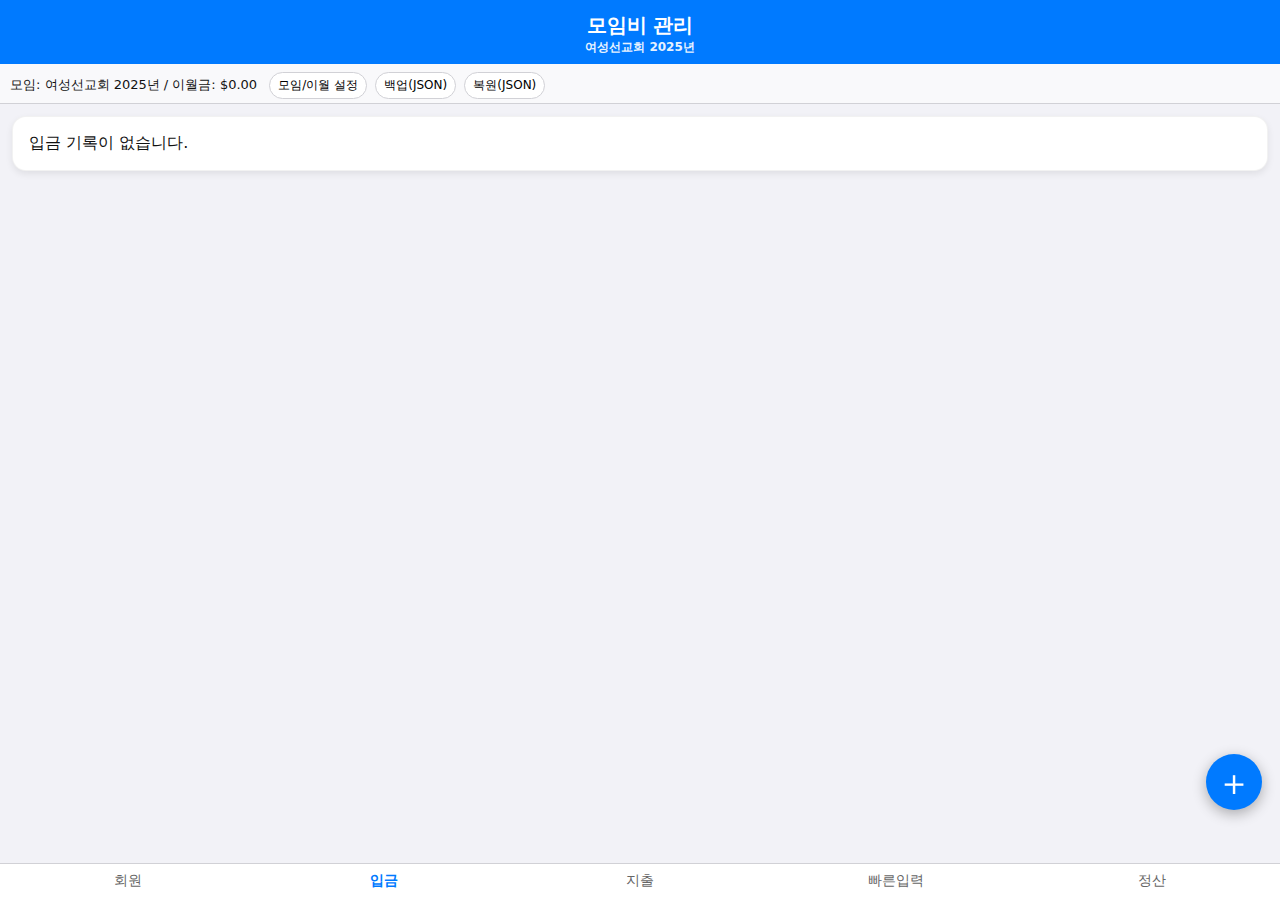
<file: index.html>
<!DOCTYPE html>
<html lang="ko">
<head>
<meta charset="UTF-8" />
<meta name="viewport" content="width=device-width, initial-scale=1.0">
<title>모임비 관리</title>

<link rel="manifest" href="manifest.json">

<!-- iOS PWA 지원 -->
<meta name="apple-mobile-web-app-capable" content="yes">
<meta name="apple-mobile-web-app-status-bar-style" content="black">
<link rel="apple-touch-icon" href="icons/192.png">

<style>
:root {
  --bg: #f2f2f7;
  --card-bg: #ffffff;
  --text: #111;
  --muted: #666;
  --accent: #007aff;
  --good: #34c759;
  --bad: #ff3b30;
  --border: #d1d1d6;

  --font-large: 18px;
  --font-normal: 16px;
  --font-small: 14px;
}

body {
  margin: 0;
  background: var(--bg);
  font-family: -apple-system, BlinkMacSystemFont, "SF Pro Text",
    "Apple SD Gothic Neo","Noto Sans KR",system-ui,sans-serif;
  color: var(--text);
}

/* Header */
header {
  position: sticky;
  top: 0;
  background: var(--accent);
  color: white;
  padding: 12px 10px 8px;
  font-size: 20px;
  font-weight: 600;
  text-align: center;
  z-index: 100;
}
header small {
  display: block;
  font-size: 12px;
  opacity: 0.9;
}

/* 상단 컨트롤 (모임명/이월금/백업) */
#topControls {
  padding: 8px 10px 4px;
  font-size: 13px;
  background: #f9f9fb;
  border-bottom: 1px solid var(--border);
}
#topControls span {
  display: inline-block;
  margin-right: 8px;
}
#topControls button {
  padding: 4px 8px;
  margin-right: 4px;
  border-radius: 999px;
  border: 1px solid var(--border);
  background: #fff;
  font-size: 12px;
}

/* Card */
.card {
  background: var(--card-bg);
  margin: 12px;
  padding: 16px;
  border-radius: 14px;
  box-shadow: 0 3px 7px rgba(0,0,0,0.08);
  font-size: var(--font-normal);
  border: 1px solid rgba(0,0,0,0.05);
}
.card-title {
  font-size: 18px;
  font-weight: 600;
  margin-bottom: 6px;
}
.card-sub {
  font-size: var(--font-small);
  color: var(--muted);
  margin-bottom: 6px;
}

/* Buttons */
button {
  font-family: inherit;
}
.primary-btn {
  width: 100%;
  padding: 14px;
  border-radius: 10px;
  background: var(--accent);
  color: white;
  font-size: var(--font-large);
  font-weight: 600;
  border: none;
  margin-top: 6px;
}
.secondary-btn {
  width: 100%;
  padding: 12px;
  border-radius: 10px;
  font-size: var(--font-normal);
  border: 1px solid var(--border);
  background: white;
  margin-top: 6px;
}

/* FAB */
.add-btn {
  position: fixed;
  bottom: 90px;
  right: 18px;
  background: var(--accent);
  color: white;
  width: 56px;
  height: 56px;
  border-radius: 50%;
  font-size: 36px;
  text-align: center;
  line-height: 56px;
  border: none;
  box-shadow: 0 4px 14px rgba(0,0,0,0.3);
  z-index: 120;
}

/* Nav */
nav {
  position: fixed;
  bottom: 0;
  width: 100%;
  background: white;
  border-top: 1px solid var(--border);
  display: flex;
  z-index: 100;
}
nav button {
  flex: 1;
  padding: 8px 0 10px;
  font-size: 14px;
  border: none;
  background: none;
  color: var(--muted);
}
nav button.active {
  color: var(--accent);
  font-weight: 600;
}

/* Modal */
.modal {
  display: none;
  position: fixed;
  left: 0; top: 0;
  width: 100%; height: 100%;
  background: rgba(0,0,0,0.35);
  z-index: 200;
}
.modal-content {
  width: 90%;
  max-width: 450px;
  background: white;
  margin: 80px auto;
  padding: 20px;
  border-radius: 14px;
  font-size: var(--font-normal);
  box-shadow: 0 8px 20px rgba(0,0,0,0.3);
}
input, select, textarea {
  width: 100%;
  padding: 12px;
  font-size: var(--font-normal);
  border-radius: 12px;
  border: 1px solid var(--border);
  margin: 6px 0 10px 0;
}
textarea { min-height: 60px; resize: vertical; }

.page {
  padding-bottom: 120px;
}

/* 테이블 */
table {
  border-collapse: collapse;
}
th, td {
  padding: 4px 6px;
  border: 1px solid #ddd;
}

/* 인쇄용 */
@media print {
  header, #topControls, nav, .add-btn, .no-print {
    display: none !important;
  }
  body {
    background: #fff;
  }
  .card {
    box-shadow: none;
    border: 1px solid #ccc;
    page-break-inside: avoid;
  }
}
</style>
</head>

<body>

<header>
  모임비 관리
  <small id="headerGroupName">여성선교회 2025년</small>
</header>

<div id="topControls" class="no-print">
  <span id="groupInfoText">모임: - / 이월금: $0.00</span>
  <button onclick="openGroupModal()">모임/이월 설정</button>
  <button onclick="exportBackup()">백업(JSON)</button>
  <button onclick="importBackup()">복원(JSON)</button>
  <input type="file" id="backupFile" style="display:none" accept="application/json" onchange="handleBackupFile(event)">
</div>

<!-- Pages -->
<div id="membersPage" class="page"></div>
<div id="depositPage" class="page" style="display:none"></div>
<div id="expensePage" class="page" style="display:none"></div>
<div id="fastInputPage" class="page" style="display:none"></div>
<div id="depositSummaryPage" class="page" style="display:none"></div>
<div id="expenseSummaryPage" class="page" style="display:none"></div>
<div id="summaryPage" class="page" style="display:none"></div>

<!-- Navigation -->
<nav class="no-print">
  <button id="navMembers" onclick="showPage('membersPage')">회원</button>
  <button id="navDeposit" onclick="showPage('depositPage')">입금</button>
  <button id="navExpense" onclick="showPage('expensePage')">지출</button>
  <button id="navFast" onclick="showPage('fastInputPage')">빠른입력</button>
  <button id="navSummary" onclick="showPage('summaryPage')">정산</button>
</nav>

<button class="add-btn no-print" onclick="openFAB()">＋</button>

<!-- Modals -->
<div id="groupModal" class="modal">
  <div class="modal-content">
    <h3>모임 / 이월금 설정</h3>
    <label>모임 이름</label>
    <input id="groupName" placeholder="예: 여성선교회 2025년">
    <label>전년도 이월금 (NZD)</label>
    <input id="groupOpening" type="number" step="0.01">
    <button class="primary-btn" onclick="saveGroup()">저장</button>
    <button class="secondary-btn" onclick="closeModal('groupModal')">닫기</button>
  </div>
</div>

<div id="memberModal" class="modal">
  <div class="modal-content">
    <h3>회원 추가/수정</h3>
    <input id="memberName" placeholder="이름">
    <input id="editingMemberId" type="hidden">
    <button class="primary-btn" onclick="saveMember()">저장</button>
    <button class="secondary-btn" onclick="closeModal('memberModal')">닫기</button>
  </div>
</div>

<div id="depositModal" class="modal">
  <div class="modal-content">
    <h3>입금 기록</h3>
    <label>회원</label>
    <select id="depositMemberSelect"></select>

    <label>월 (2〜12)</label>
    <input type="number" id="depositMonth" min="2" max="12">

    <label>금액 (NZD)</label>
    <input type="number" id="depositAmount" step="0.01">

    <label>종류</label>
    <select id="depositType">
      <option value="fee">회비</option>
      <option value="donation">Donation</option>
    </select>

    <label>메모</label>
    <input id="depositMemo" placeholder="비워두면 자동 생성">

    <input id="editingDepositId" type="hidden">

    <button class="primary-btn" onclick="saveDeposit()">저장</button>
    <button class="secondary-btn" onclick="closeModal('depositModal')">닫기</button>
  </div>
</div>

<div id="expenseModal" class="modal">
  <div class="modal-content">
    <h3>지출 기록</h3>
    <label>날짜</label>
    <input type="date" id="expenseDate">

    <label>금액 (NZD)</label>
    <input type="number" id="expenseAmount" step="0.01">

    <label>내용</label>
    <textarea id="expenseMemo" placeholder="예: 티타임, 점심, 선교헌금 등"></textarea>

    <input id="editingExpenseId" type="hidden">

    <button class="primary-btn" onclick="saveExpense()">저장</button>
    <button class="secondary-btn" onclick="closeModal('expenseModal')">닫기</button>
  </div>
</div>

<script>
/* ========== 1. 데이터 로드 / 기본 세팅 ========== */
let groups   = JSON.parse(localStorage.getItem("groups")   || "[]");
let members  = JSON.parse(localStorage.getItem("members")  || "[]");
let deposits = JSON.parse(localStorage.getItem("deposits") || "[]");
let expenses = JSON.parse(localStorage.getItem("expenses") || "[]");
let activeGroupId = Number(localStorage.getItem("activeGroupId") || 0);

/* 최초 실행 시 기본 모임 생성 */
if (!groups.length) {
  const gid = Date.now();
  groups.push({ id: gid, name: "여성선교회 2025년", openingBalance: 0 });
  activeGroupId = gid;
  saveAll();
}

function saveAll() {
  localStorage.setItem("groups",   JSON.stringify(groups));
  localStorage.setItem("members",  JSON.stringify(members));
  localStorage.setItem("deposits", JSON.stringify(deposits));
  localStorage.setItem("expenses", JSON.stringify(expenses));
  localStorage.setItem("activeGroupId", String(activeGroupId));
}

/* ========== 2. 공통 유틸 ========== */
function getActiveGroup() {
  return groups.find(g => g.id === activeGroupId) || groups[0];
}

function refreshHeader() {
  const g = getActiveGroup();
  if (!g) return;
  document.getElementById("headerGroupName").innerText = g.name;
  document.getElementById("groupInfoText").innerText =
    `모임: ${g.name} / 이월금: $${(g.openingBalance || 0).toFixed(2)}`;
}

/* ========== 3. 페이지 전환 / FAB / 모달 ========== */
function showPage(id) {
  document.querySelectorAll(".page").forEach(p => p.style.display = "none");
  document.getElementById(id).style.display = "block";

  document.querySelectorAll("nav button").forEach(btn =>
    btn.classList.remove("active")
  );
  const map = {
    membersPage: "navMembers",
    depositPage: "navDeposit",
    expensePage: "navExpense",
    fastInputPage: "navFast",
    summaryPage: "navSummary",
    depositSummaryPage: "navDeposit",
    expenseSummaryPage: "navExpense"
  };
  const navId = map[id];
  if (navId) document.getElementById(navId).classList.add("active");

  renderAll();
}

function isVisible(id) {
  return document.getElementById(id).style.display === "block";
}

function openFAB() {
  if (isVisible("membersPage"))      openMemberModal();
  else if (isVisible("depositPage")) openDepositModal();
  else if (isVisible("expensePage")) openExpenseModal();
  else if (isVisible("fastInputPage")) alert("빠른 입력은 표에서 바로 수정 후 저장 버튼을 눌러주세요.");
}

function openModal(id) {
  document.getElementById(id).style.display = "block";
}
function closeModal(id) {
  document.getElementById(id).style.display = "none";
}

/* ========== 4. 모임(그룹) 설정 ========== */
function openGroupModal() {
  const g = getActiveGroup();
  document.getElementById("groupName").value = g?.name || "";
  document.getElementById("groupOpening").value = g?.openingBalance || 0;
  openModal("groupModal");
}
function saveGroup() {
  const name = document.getElementById("groupName").value.trim();
  const opening = Number(document.getElementById("groupOpening").value) || 0;
  if (!name) return alert("모임 이름을 입력하세요.");

  let g = getActiveGroup();
  if (!g) {
    const gid = Date.now();
    g = { id: gid, name, openingBalance: opening };
    groups.push(g);
    activeGroupId = gid;
  } else {
    g.name = name;
    g.openingBalance = opening;
  }
  saveAll();
  closeModal("groupModal");
  refreshHeader();
  renderAll();
}

/* ========== 5. 회원 ========== */
function openMemberModal(id=null) {
  document.getElementById("editingMemberId").value = id || "";
  document.getElementById("memberName").value = "";

  if (id) {
    const m = members.find(x => x.id === id);
    if (m) document.getElementById("memberName").value = m.name;
  }
  openModal("memberModal");
}

function saveMember() {
  const idStr = document.getElementById("editingMemberId").value;
  const name  = document.getElementById("memberName").value.trim();
  if (!name) return alert("이름을 입력하세요.");

  if (idStr) {
    const id = Number(idStr);
    const idx = members.findIndex(m => m.id === id);
    if (idx > -1) members[idx].name = name;
  } else {
    members.push({
      id: Date.now(),
      groupId: activeGroupId,
      name
    });
  }
  saveAll();
  closeModal("memberModal");
  renderMembersPage();
}

function deleteMember(id) {
  const usedDeposit = deposits.some(d => d.memberId === id);
  const usedExpense = expenses.some(e => e.members?.includes(id));
  if (usedDeposit || usedExpense)
    return alert("입금/지출 기록이 있는 회원은 삭제할 수 없습니다.");
  if (!confirm("정말 삭제하시겠습니까?")) return;

  members = members.filter(m => m.id !== id);
  saveAll();
  renderMembersPage();
}

function renderMembersPage() {
  const container = document.getElementById("membersPage");
  const gm = members.filter(m => m.groupId === activeGroupId);
  if (!gm.length) {
    container.innerHTML = `<div class="card">회원이 없습니다. + 버튼으로 추가하세요.</div>`;
    return;
  }
  container.innerHTML = gm.map(m => `
    <div class="card">
      <div class="card-title">${m.name}</div>
      <button class="secondary-btn" onclick="openMemberModal(${m.id})">수정</button>
      <button class="secondary-btn" onclick="deleteMember(${m.id})">삭제</button>
    </div>
  `).join("");
}

/* ========== 6. 입금 (회비 + Donation) ========== */
function openDepositModal(id=null) {
  document.getElementById("editingDepositId").value = id || "";
  const sel = document.getElementById("depositMemberSelect");
  const gm  = members.filter(m => m.groupId === activeGroupId);
  sel.innerHTML = gm.map(m => `<option value="${m.id}">${m.name}</option>`).join("");

  if (id) {
    const d = deposits.find(x => x.id === id);
    if (d) {
      sel.value = d.memberId;
      document.getElementById("depositMonth").value = d.month || "";
      document.getElementById("depositAmount").value = d.amount;
      document.getElementById("depositType").value = d.type || "fee";
      document.getElementById("depositMemo").value = d.memo || "";
    }
  } else {
    document.getElementById("depositMonth").value = "";
    document.getElementById("depositAmount").value = "";
    document.getElementById("depositType").value = "fee";
    document.getElementById("depositMemo").value = "";
  }
  openModal("depositModal");
}

function saveDeposit() {
  const idStr = document.getElementById("editingDepositId").value;
  const memberId = Number(document.getElementById("depositMemberSelect").value);
  const month    = Number(document.getElementById("depositMonth").value);
  const amount   = Number(document.getElementById("depositAmount").value);
  const type     = document.getElementById("depositType").value;
  let memo       = document.getElementById("depositMemo").value.trim();

  if (!memberId || !amount)
    return alert("회원과 금액은 필수입니다.");

  if (!memo) {
    if (type === "fee" && month) memo = `${month}월 회비`;
    else if (type === "donation") memo = "Donation";
  }

  if (idStr) {
    const id = Number(idStr);
    const idx = deposits.findIndex(d => d.id === id);
    if (idx > -1) {
      deposits[idx].memberId = memberId;
      deposits[idx].month = month;
      deposits[idx].amount = amount;
      deposits[idx].type = type;
      deposits[idx].memo = memo;
    }
  } else {
    deposits.push({
      id: Date.now(),
      groupId: activeGroupId,
      memberId,
      month,
      amount,
      type,
      memo
    });
  }
  saveAll();
  closeModal("depositModal");
  renderDepositPage();
}

function deleteDeposit(id) {
  if (!confirm("이 입금 기록을 삭제하시겠습니까?")) return;
  deposits = deposits.filter(d => d.id !== id);
  saveAll();
  renderDepositPage();
}

function renderDepositPage() {
  const container = document.getElementById("depositPage");
  const list = deposits.filter(d => d.groupId === activeGroupId);

  if (!list.length) {
    container.innerHTML = `<div class="card">입금 기록이 없습니다.</div>`;
    return;
  }

  container.innerHTML = `
    <div class="card no-print">
      <div class="card-title">입금 내역</div>
      <div class="card-sub">회비와 Donation 기록입니다.</div>
    </div>
  ` + list.map(d => {
    const m = members.find(x => x.id === d.memberId);
    return `
      <div class="card">
        <div class="card-title">${m?.name || "(탈퇴 회원)"} — $${d.amount.toFixed(2)}</div>
        <div class="card-sub">${d.type === "donation" ? "[Donation] " : ""}${d.memo || ""}</div>
        <button class="secondary-btn" onclick="openDepositModal(${d.id})">수정</button>
        <button class="secondary-btn" onclick="deleteDeposit(${d.id})">삭제</button>
      </div>
    `;
  }).join("");
}

/* ========== 7. 지출 ========== */
function openExpenseModal(id=null) {
  document.getElementById("editingExpenseId").value = id || "";
  document.getElementById("expenseDate").value = "";
  document.getElementById("expenseAmount").value = "";
  document.getElementById("expenseMemo").value = "";

  if (id) {
    const e = expenses.find(x => x.id === id);
    if (e) {
      document.getElementById("expenseDate").value = e.date;
      document.getElementById("expenseAmount").value = e.amount;
      document.getElementById("expenseMemo").value = e.memo || "";
    }
  }
  openModal("expenseModal");
}

function saveExpense() {
  const idStr = document.getElementById("editingExpenseId").value;
  const date  = document.getElementById("expenseDate").value;
  const amount = Number(document.getElementById("expenseAmount").value);
  const memo   = document.getElementById("expenseMemo").value.trim();

  if (!date || !amount) return alert("날짜와 금액은 필수입니다.");

  if (idStr) {
    const id = Number(idStr);
    const idx = expenses.findIndex(e => e.id === id);
    if (idx > -1) {
      expenses[idx].date = date;
      expenses[idx].amount = amount;
      expenses[idx].memo = memo;
    }
  } else {
    expenses.push({
      id: Date.now(),
      groupId: activeGroupId,
      date,
      amount,
      memo,
      members: [],
      share: 0
    });
  }
  saveAll();
  closeModal("expenseModal");
  renderExpensePage();
}

function deleteExpense(id) {
  if (!confirm("이 지출 기록을 삭제하시겠습니까?")) return;
  expenses = expenses.filter(e => e.id !== id);
  saveAll();
  renderExpensePage();
}

function renderExpensePage() {
  const container = document.getElementById("expensePage");
  const list = expenses.filter(e => e.groupId === activeGroupId);
  if (!list.length) {
    container.innerHTML = `<div class="card">지출 내역이 없습니다.</div>`;
    return;
  }
  list.sort((a,b) => (a.date || "").localeCompare(b.date || ""));

  container.innerHTML = `
    <div class="card no-print">
      <div class="card-title">지출 내역</div>
      <div class="card-sub">모임비 사용 내역입니다.</div>
    </div>
  ` + list.map(e => `
    <div class="card">
      <div class="card-title">${e.date} – $${e.amount.toFixed(2)}</div>
      <div class="card-sub">${e.memo || ""}</div>
      <button class="secondary-btn" onclick="openExpenseModal(${e.id})">수정</button>
      <button class="secondary-btn" onclick="deleteExpense(${e.id})">삭제</button>
    </div>
  `).join("");
}

/* ========== 8. 빠른 입력 (2~12월 + Donation) ========== */
function renderFastInputPage() {
  const container = document.getElementById("fastInputPage");
  const gm = members.filter(m => m.groupId === activeGroupId);

  if (!gm.length) {
    container.innerHTML = `<div class="card">회원이 없습니다. 먼저 회원을 등록하세요.</div>`;
    return;
  }

  let html = `
    <div class="card">
      <div class="card-title">빠른 입력</div>
      <div class="card-sub">2〜12월 회비와 Donation을 한 번에 입력합니다.</div>
      <div style="overflow-x:auto;">
        <table style="width:100%; font-size:13px;">
          <thead>
            <tr style="background:#f0f0f0;">
              <th>회원</th>
              ${Array.from({length:11}, (_,i)=>`<th>${i+2}월</th>`).join("")}
              <th>Donation</th>
            </tr>
          </thead>
          <tbody>
  `;

  gm.forEach(m => {
    html += `<tr><td>${m.name}</td>`;
    for (let mo = 2; mo <= 12; mo++) {
      const d = deposits.find(d => d.memberId === m.id && d.month === mo && d.type === "fee");
      const val = d ? d.amount : "";
      html += `<td><input style="width:60px" id="fi_${m.id}_${mo}" value="${val}"></td>`;
    }
    const don = deposits.find(d => d.memberId === m.id && d.type === "donation");
    html += `<td><input style="width:80px" id="fi_${m.id}_don" value="${don?.amount || ""}"></td>`;
    html += `</tr>`;
  });

  html += `
          </tbody>
        </table>
      </div>
      <button class="primary-btn" onclick="saveFastInput()">저장</button>
    </div>
  `;

  container.innerHTML = html;
}

function saveFastInput() {
  const gm = members.filter(m => m.groupId === activeGroupId);

  gm.forEach(m => {
    for (let mo = 2; mo <= 12; mo++) {
      const el = document.getElementById(`fi_${m.id}_${mo}`);
      if (!el) continue;
      const val = Number(el.value);
      deposits = deposits.filter(d => !(d.memberId === m.id && d.month === mo && d.type === "fee"));
      if (val > 0) {
        deposits.push({
          id: Date.now() + Math.random(),
          groupId: activeGroupId,
          memberId: m.id,
          month: mo,
          amount: val,
          type: "fee",
          memo: `${mo}월 회비`
        });
      }
    }
    const dEl = document.getElementById(`fi_${m.id}_don`);
    const dVal = Number(dEl.value);
    deposits = deposits.filter(d => !(d.memberId === m.id && d.type === "donation"));
    if (dVal > 0) {
      deposits.push({
        id: Date.now() + Math.random(),
        groupId: activeGroupId,
        memberId: m.id,
        month: 12,
        amount: dVal,
        type: "donation",
        memo: "Donation"
      });
    }
  });

  saveAll();
  alert("빠른 입력 저장 완료!");
  renderFastInputPage();
}

/* ========== 9. 시트1 스타일: 회원별 입금 요약 ========== */
function renderDepositSummaryPage() {
  const container = document.getElementById("depositSummaryPage");
  const gm = members.filter(m => m.groupId === activeGroupId);

  if (!gm.length) {
    container.innerHTML = `<div class="card">회원이 없습니다.</div>`;
    return;
  }

  let html = `
    <div class="card no-print">
      <div class="card-title">회원별 회비/Donation 요약</div>
      <div class="card-sub">2〜12월 회비와 Donation 합계를 보여줍니다. (출력은 브라우저 인쇄 기능 사용)</div>
    </div>
    <div class="card">
      <div style="overflow-x:auto;">
        <table style="width:100%; font-size:13px;">
          <thead>
            <tr style="background:#f0f0f0;">
              <th>회원</th>
              ${Array.from({length:11}, (_,i)=>`<th>${i+2}월</th>`).join("")}
              <th>Donation</th>
              <th>합계</th>
            </tr>
          </thead>
          <tbody>
  `;

  gm.forEach(m => {
    let rowSum = 0;
    html += `<tr><td>${m.name}</td>`;
    for (let mo = 2; mo <= 12; mo++) {
      const d = deposits.find(d => d.memberId === m.id && d.month === mo && d.type === "fee");
      const val = d ? d.amount : 0;
      rowSum += val;
      html += `<td style="text-align:center">${val ? "$"+val.toFixed(2) : ""}</td>`;
    }
    const don = deposits.find(d => d.memberId === m.id && d.type === "donation");
    const dVal = don ? don.amount : 0;
    rowSum += dVal;
    html += `<td style="text-align:center">${dVal ? "$"+dVal.toFixed(2) : ""}</td>`;
    html += `<td style="text-align:center; font-weight:600">$${rowSum.toFixed(2)}</td>`;
    html += `</tr>`;
  });

  html += `
          </tbody>
        </table>
      </div>
    </div>
  `;

  container.innerHTML = html;
}

/* ========== 10. 시트2 스타일: 지출 요약 ========== */
function renderExpenseSummaryPage() {
  const container = document.getElementById("expenseSummaryPage");
  const list = expenses.filter(e => e.groupId === activeGroupId);
  if (!list.length) {
    container.innerHTML = `<div class="card">지출 내역이 없습니다.</div>`;
    return;
  }

  list.sort((a,b) => (a.date || "").localeCompare(b.date || ""));

  let html = `
    <div class="card no-print">
      <div class="card-title">지출 요약</div>
      <div class="card-sub">엑셀 시트2 형태로 출력할 수 있습니다. (인쇄 기능 사용)</div>
    </div>
    <div class="card">
      <table style="width:100%; font-size:13px;">
        <thead>
          <tr style="background:#f0f0f0;">
            <th>날짜</th>
            <th>내용</th>
            <th>금액</th>
          </tr>
        </thead>
        <tbody>
  `;
  list.forEach(e => {
    html += `
      <tr>
        <td>${e.date}</td>
        <td>${e.memo || ""}</td>
        <td style="text-align:right">$${e.amount.toFixed(2)}</td>
      </tr>
    `;
  });
  html += `
        </tbody>
      </table>
    </div>
  `;
  container.innerHTML = html;
}

/* ========== 11. 정산 페이지 (이월 + 입금 + 지출) ========== */
function renderSummaryPage() {
  const container = document.getElementById("summaryPage");
  const g = getActiveGroup();
  if (!g) {
    container.innerHTML = `<div class="card">모임 정보가 없습니다.</div>`;
    return;
  }
  const opening = g.openingBalance || 0;
  const totalDeposit = deposits.filter(d => d.groupId === activeGroupId)
    .reduce((a,b)=>a+b.amount,0);
  const totalExpense = expenses.filter(e => e.groupId === activeGroupId)
    .reduce((a,b)=>a+b.amount,0);
  const finalBalance = opening + totalDeposit - totalExpense;

  container.innerHTML = `
    <div class="card">
      <div class="card-title">정산 요약</div>
      <div>전년도 이월금: <b>$${opening.toFixed(2)}</b></div>
      <div>총 입금 (회비+Donation): <b>$${totalDeposit.toFixed(2)}</b></div>
      <div>총 지출: <b>$${totalExpense.toFixed(2)}</b></div>
      <hr>
      <div style="font-size:20px; font-weight:700;">
        잔액: $${finalBalance.toFixed(2)}
      </div>
    </div>
    <div class="card no-print">
      <div class="card-sub">상단 브라우저 메뉴의 인쇄 기능을 이용해 정산 내역을 출력할 수 있습니다.</div>
    </div>
  `;
}

/* ========== 12. 백업 / 복원 (JSON) ========== */
function exportBackup() {
  const data = {
    groups,
    members,
    deposits,
    expenses,
    activeGroupId
  };
  const blob = new Blob([JSON.stringify(data,null,2)], {type:"application/json"});
  const a = document.createElement("a");
  a.href = URL.createObjectURL(blob);
  const today = new Date().toISOString().slice(0,10);
  a.download = `moim_backup_${today}.json`;
  document.body.appendChild(a);
  a.click();
  a.remove();
}

function importBackup() {
  document.getElementById("backupFile").value = "";
  document.getElementById("backupFile").click();
}

function handleBackupFile(e) {
  const file = e.target.files[0];
  if (!file) return;
  const reader = new FileReader();
  reader.onload = ev => {
    try {
      const data = JSON.parse(ev.target.result);
      groups       = data.groups || [];
      members      = data.members || [];
      deposits     = data.deposits || [];
      expenses     = data.expenses || [];
      activeGroupId = data.activeGroupId || (groups[0] && groups[0].id);
      saveAll();
      refreshHeader();
      renderAll();
      alert("복원 완료!");
    } catch (err) {
      console.error(err);
      alert("복원 실패. JSON 형식을 확인하세요.");
    }
  };
  reader.readAsText(file, "utf-8");
}

/* ========== 13. 전체 렌더 + 초기 진입 페이지 ========== */
function renderAll() {
  refreshHeader();
  renderMembersPage();
  renderDepositPage();
  renderExpensePage();
  renderFastInputPage();
  renderDepositSummaryPage();
  renderExpenseSummaryPage();
  renderSummaryPage();
}

/* 초기: '입금' 페이지를 첫 화면으로 */
showPage("depositPage");

/* ========== 14. PWA Service Worker 등록 ========== */
if ('serviceWorker' in navigator) {
  window.addEventListener('load', () => {
    navigator.serviceWorker.register('sw.js').catch(err => {
      console.log('ServiceWorker 등록 실패:', err);
    });
  });
}
</script>

</body>
</html>
</file>
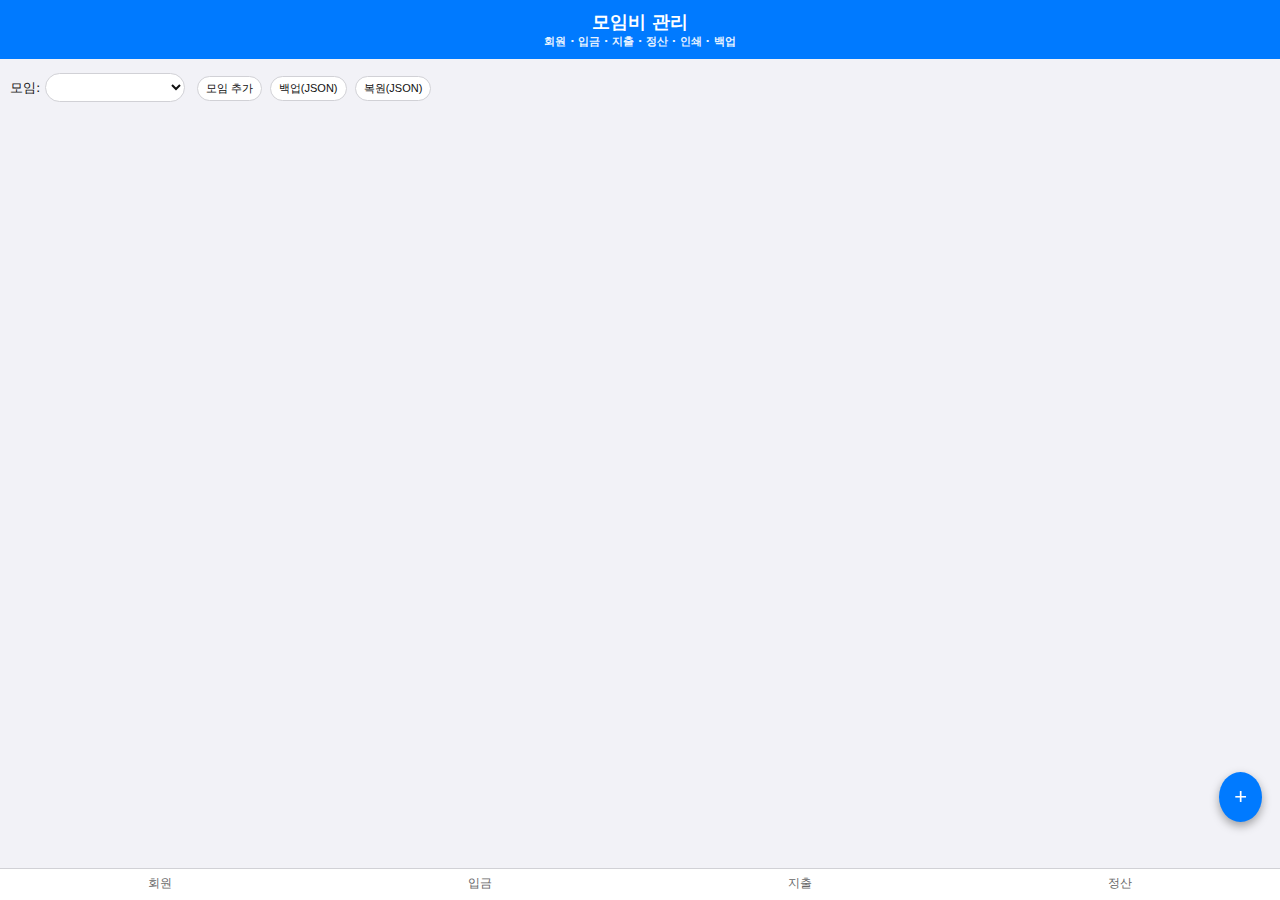
<file: index2.html>
<!DOCTYPE html>
<html lang="ko">
<head>
<meta charset="UTF-8" />
<meta name="viewport" content="width=device-width, initial-scale=1.0">
<title>모임비 관리</title>

<!-- 인라인 PWA manifest -->
<link rel="manifest" href="manifest.json">
  
<style>
:root {
  --bg: #f2f2f7;
  --card-bg: #ffffff;
  --text: #111111;
  --muted-text: #666666;
  --header-bg: #007aff;
  --header-text: #ffffff;
  --nav-bg: #ffffff;
  --border: #d1d1d6;
  --accent: #007aff;
  --accent-soft: #e5f0ff;
  --good: #34c759;
  --bad: #ff3b30;
}

@media (prefers-color-scheme: dark) {
  :root {
    --bg: #000000;
    --card-bg: #1c1c1e;
    --text: #f5f5f7;
    --muted-text: #999999;
    --header-bg: #0a84ff;
    --header-text: #ffffff;
    --nav-bg: #1c1c1e;
    --border: #3a3a3c;
    --accent: #0a84ff;
    --accent-soft: #002b5e;
    --good: #30d158;
    --bad: #ff453a;
  }
}

body {
  margin: 0;
  font-family: -apple-system, BlinkMacSystemFont, "SF Pro Text",
               "Apple SD Gothic Neo","Noto Sans KR",system-ui,sans-serif;
  background: var(--bg);
  color: var(--text);
}

header {
  position: sticky;
  top: 0;
  z-index: 110;
  background: var(--header-bg);
  color: var(--header-text);
  text-align: center;
  padding: 10px 8px;
  font-size: 18px;
  font-weight: 600;
}
header small {
  display: block;
  font-size: 11px;
  opacity: 0.9;
}

.top-controls {
  margin: 8px 10px 2px 10px;
  font-size: 13px;
}
.top-controls label {
  font-weight: 500;
  margin-right: 4px;
}
.top-controls select {
  width: auto;
  min-width: 140px;
  display: inline-block;
  border-radius: 999px;
  border: 1px solid var(--border);
  padding: 5px 10px;
  font-size: 13px;
  background: var(--card-bg);
  color: var(--text);
}
.top-controls button {
  font-size: 11px;
  padding: 4px 8px;
  margin-left: 4px;
  border-radius: 999px;
  border: 1px solid var(--border);
  background: var(--card-bg);
  color: var(--text);
}

.page {
  padding-bottom: 110px;
}

.card {
  background: var(--card-bg);
  margin: 8px 10px;
  padding: 12px;
  border-radius: 14px;
  box-shadow: 0 2px 4px rgba(0,0,0,0.08);
  font-size: 14px;
  border: 1px solid rgba(0,0,0,0.02);
}
.card-title {
  font-weight: 600;
  margin-bottom: 4px;
}
.card-sub {
  font-size: 11px;
  color: var(--muted-text);
  margin-bottom: 4px;
}
.card-actions {
  text-align: right;
  margin-top: 6px;
}
.card-actions button {
  font-size: 11px;
  margin-left: 4px;
  border-radius: 999px;
  border: 1px solid var(--border);
  background: rgba(0,0,0,0.02);
  color: var(--text);
}

nav {
  position: fixed;
  bottom: 0; left: 0;
  width: 100%;
  background: var(--nav-bg);
  border-top: 1px solid var(--border);
  display: flex;
  z-index: 120;
}
nav button {
  flex: 1;
  padding: 6px 4px 8px 4px;
  border: none;
  background: transparent;
  font-size: 12px;
  color: var(--muted-text);
}
nav button.active {
  color: var(--accent);
  font-weight: 600;
}

.modal {
  display: none;
  position: fixed;
  left: 0; top: 0;
  width: 100%; height: 100%;
  background: rgba(0,0,0,0.35);
  z-index: 200;
}
.modal-content {
  margin: 80px auto;
  width: 92%;
  max-width: 420px;
  background: var(--card-bg);
  padding: 16px;
  border-radius: 16px;
  font-size: 14px;
  border: 1px solid var(--border);
  box-shadow: 0 8px 20px rgba(0,0,0,0.35);
}

input, select, textarea {
  width: 100%;
  padding: 9px 11px;
  border-radius: 10px;
  border: 1px solid var(--border);
  margin: 6px 0 10px 0;
  font-size: 14px;
  background: var(--bg);
  color: var(--text);
}
textarea { min-height: 60px; resize: vertical; }

.add-btn {
  position: fixed;
  bottom: 78px;
  right: 18px;
  background: var(--accent);
  color: white;
  padding: 12px 15px;
  border-radius: 50%;
  font-size: 22px;
  border: none;
  box-shadow: 0 4px 10px rgba(0,0,0,0.35);
  z-index: 150;
}

#balanceChart {
  width: 100%;
  max-width: 600px;
  height: 220px;
  display: block;
  margin: 4px auto 0 auto;
}

@media print {
  header, nav, .add-btn, .no-print {
    display: none !important;
  }
  body {
    background: #ffffff;
    color: #000000;
  }
  .card {
    box-shadow: none;
    border: 1px solid #ccc;
    page-break-inside: avoid;
  }
  .page {
    padding: 0;
  }
}
</style>
</head>
<body>

<header>
  모임비 관리
  <small>회원 · 입금 · 지출 · 정산 · 인쇄 · 백업</small>
</header>

<div class="top-controls no-print">
  <label>모임:
    <select id="groupSelect" onchange="changeGroup()"></select>
  </label>
  <button onclick="openModal('groupModal')">모임 추가</button>
  <button onclick="exportBackup()">백업(JSON)</button>
  <button onclick="importBackup()">복원(JSON)</button>
  <input type="file" id="backupFile" style="display:none" accept="application/json" onchange="handleBackupFile(event)">
</div>

<div id="membersPage" class="page"></div>
<div id="depositPage" class="page" style="display:none"></div>
<div id="expensePage" class="page" style="display:none"></div>
<div id="balancePage" class="page" style="display:none"></div>

<nav class="no-print">
  <button id="btnMembers" onclick="showPage('membersPage')">회원</button>
  <button id="btnDeposit" onclick="showPage('depositPage')">입금</button>
  <button id="btnExpense" onclick="showPage('expensePage')">지출</button>
  <button id="btnBalance" onclick="showPage('balancePage')">정산</button>
</nav>

<button class="add-btn no-print" onclick="openFAB()">+</button>
<!-- 모달: 모임 -->
<div id="groupModal" class="modal">
  <div class="modal-content">
    <h3>모임 추가</h3>
    <input id="groupName" placeholder="모임 이름 (예: 동창회)">
    <button class="primary-btn" onclick="addGroup()">저장</button>
    <button class="secondary-btn" onclick="closeModal('groupModal')">닫기</button>
  </div>
</div>

<!-- 모달: 회원 -->
<div id="memberModal" class="modal">
  <div class="modal-content">
    <h3>회원 추가/수정</h3>
    <input id="memberName" placeholder="회원 이름">
    <input type="hidden" id="editingMemberId">
    <button class="primary-btn" onclick="saveMember()">저장</button>
    <button class="secondary-btn" onclick="closeModal('memberModal')">닫기</button>
  </div>
</div>

<!-- 모달: 입금 -->
<div id="depositModal" class="modal">
  <div class="modal-content">
    <h3>입금 기록</h3>
    <select id="depositMember"></select>
    <input id="depositAmount" type="number" placeholder="금액">
    <input id="depositMemo" placeholder="메모 (선택)">
    <input type="hidden" id="editingDepositId">
    <button class="primary-btn" onclick="saveDeposit()">저장</button>
    <button class="secondary-btn" onclick="closeModal('depositModal')">닫기</button>
  </div>
</div>

<!-- 모달: 지출 -->
<div id="expenseModal" class="modal">
  <div class="modal-content">
    <h3>지출 기록</h3>
    <input id="expenseAmount" type="number" placeholder="지출 금액">
    <input id="expenseMemo" placeholder="지출 내용 (예: 회식)">
    <div id="expenseMembers" style="font-size:13px;margin-top:4px;"></div>
    <input type="hidden" id="editingExpenseId">
    <button class="primary-btn" onclick="saveExpense()">저장</button>
    <button class="secondary-btn" onclick="closeModal('expenseModal')">닫기</button>
  </div>
</div>

<script>
/* ---------------- 데이터 ---------------- */
let groups   = JSON.parse(localStorage.getItem("groups")   || "[]");
let members  = JSON.parse(localStorage.getItem("members")  || "[]");
let deposits = JSON.parse(localStorage.getItem("deposits") || "[]");
let expenses = JSON.parse(localStorage.getItem("expenses") || "[]");
let activeGroupId = Number(localStorage.getItem("activeGroupId") || 0);

/* 초기 모임 없으면 기본 모임 생성 */
if (!groups.length) {
  const gid = Date.now();
  groups.push({ id: gid, name: "기본 모임" });
  activeGroupId = gid;
  saveAll();
}

function saveAll() {
  localStorage.setItem("groups",   JSON.stringify(groups));
  localStorage.setItem("members",  JSON.stringify(members));
  localStorage.setItem("deposits", JSON.stringify(deposits));
  localStorage.setItem("expenses", JSON.stringify(expenses));
  localStorage.setItem("activeGroupId", String(activeGroupId));
}

/* 모임 선택/추가 */
function renderGroupSelect() {
  const sel = document.getElementById("groupSelect");
  sel.innerHTML = groups.map(g =>
    `<option value="${g.id}" ${g.id===activeGroupId?"selected":""}>${g.name}</option>`
  ).join("");
}

function changeGroup() {
  activeGroupId = Number(document.getElementById("groupSelect").value);
  saveAll();
  renderAll();
}

function addGroup() {
  const name = document.getElementById("groupName").value.trim();
  if (!name) return alert("모임 이름을 입력하세요");
  const id = Date.now();
  groups.push({id, name});
  activeGroupId = id;
  document.getElementById("groupName").value = "";
  closeModal("groupModal");
  saveAll();
  renderAll();
}

/* 페이지 전환 */
function showPage(id) {
  document.querySelectorAll('.page').forEach(p=>p.style.display="none");
  document.getElementById(id).style.display="block";

  document.querySelectorAll('nav button').forEach(b=>b.classList.remove("active"));
  document.getElementById("btn"+id.replace("Page","")).classList.add("active");

  renderAll();
}

/* 모달 열기/닫기 */
function openModal(id){ document.getElementById(id).style.display='block'; }
function closeModal(id){ document.getElementById(id).style.display='none'; }

/* 플로팅 + 버튼 */
function openFAB() {
  if (document.getElementById("membersPage").style.display === "block") openMemberModal();
  else if (document.getElementById("depositPage").style.display === "block") openDepositModal();
  else if (document.getElementById("expensePage").style.display === "block") openExpenseModal();
}
  /* --- 회원: 추가/수정/삭제 --- */
function openMemberModal(id=null) {
  document.getElementById("editingMemberId").value = id || "";
  document.getElementById("memberName").value = "";

  if (id) {
    const m = members.find(x=>x.id===id);
    if (m) document.getElementById("memberName").value = m.name;
  }
  openModal("memberModal");
}

function saveMember() {
  const idStr = document.getElementById("editingMemberId").value;
  const name  = document.getElementById("memberName").value.trim();
  if (!name) return alert("이름을 입력하세요");

  if (idStr) {
    const id = Number(idStr);
    const idx = members.findIndex(m=>m.id===id);
    if (idx>-1) members[idx].name = name;
  } else {
    members.push({ id: Date.now(), groupId: activeGroupId, name });
  }

  saveAll();
  closeModal("memberModal");
  renderAll();
}

function deleteMember(id) {
  const usedDeposit = deposits.some(d=>d.memberId===id);
  const usedExpense = expenses.some(e=>e.members.includes(id));
  if (usedDeposit || usedExpense) {
    return alert("입금/지출 기록이 있어 삭제할 수 없습니다.");
  }
  if (!confirm("정말 삭제하시겠습니까?")) return;

  members = members.filter(m=>m.id!==id);
  saveAll();
  renderAll();
}

/* --- 입금: 추가/수정/삭제 --- */
function openDepositModal(id=null) {
  document.getElementById("editingDepositId").value = id || "";
  document.getElementById("depositAmount").value = "";
  document.getElementById("depositMemo").value = "";

  const sel = document.getElementById("depositMember");
  const gm = members.filter(m=>m.groupId===activeGroupId || m.groupId===undefined);

  sel.innerHTML = gm.map(m=>`<option value="${m.id}">${m.name}</option>`).join("");

  if (id) {
    const d = deposits.find(x=>x.id===id);
    if (d) {
      sel.value = d.memberId;
      document.getElementById("depositAmount").value = d.amount;
      document.getElementById("depositMemo").value = d.memo || "";
    }
  }

  openModal("depositModal");
}

function saveDeposit() {
  const idStr = document.getElementById("editingDepositId").value;
  const memberId = Number(document.getElementById("depositMember").value);
  const amount   = Number(document.getElementById("depositAmount").value);
  const memo     = document.getElementById("depositMemo").value.trim();

  if (!memberId || !amount) return alert("회원과 금액을 입력하세요");

  if (idStr) {
    const id = Number(idStr);
    const idx = deposits.findIndex(d=>d.id===id);
    if (idx>-1) {
      deposits[idx].memberId = memberId;
      deposits[idx].amount   = amount;
      deposits[idx].memo     = memo;
    }
  } else {
    deposits.push({
      id: Date.now(),
      groupId: activeGroupId,
      memberId,
      amount,
      memo
    });
  }

  saveAll();
  closeModal("depositModal");
  renderAll();
}

function deleteDeposit(id) {
  if (!confirm("이 입금 기록을 삭제할까요?")) return;
  deposits = deposits.filter(d=>d.id!==id);
  saveAll();
  renderAll();
}

/* --- 지출: 추가/수정/삭제 --- */
function openExpenseModal(id=null) {
  document.getElementById("editingExpenseId").value = id || "";
  document.getElementById("expenseAmount").value = "";
  document.getElementById("expenseMemo").value = "";

  const container = document.getElementById("expenseMembers");
  const gm = members.filter(m=>m.groupId===activeGroupId || m.groupId===undefined);

  container.innerHTML = gm.map(m=>`
      <label style="display:block;margin-bottom:3px;">
        <input type="checkbox" class="exp-check" value="${m.id}"> ${m.name}
      </label>
  `).join("");

  if (id) {
    const e = expenses.find(x=>x.id===id);
    if (e) {
      document.getElementById("expenseAmount").value = e.amount;
      document.getElementById("expenseMemo").value = e.memo || "";
      
      e.members.forEach(mid=>{
       const cb = container.querySelector('input[value="' + mid + '"]');
        if (cb) cb.checked = true;
         });
        }
       }

  openModal("expenseModal");
}

function saveExpense() {
  const idStr = document.getElementById("editingExpenseId").value;
  const amount = Number(document.getElementById("expenseAmount").value);
  const memo   = document.getElementById("expenseMemo").value.trim();
  const selected = [...document.querySelectorAll(".exp-check:checked")].map(x=>Number(x.value));

  if (!amount || !selected.length) return alert("금액과 참여자를 선택하세요");

  const share = Math.round(amount / selected.length);

  if (idStr) {
    const id = Number(idStr);
    const idx = expenses.findIndex(e=>e.id===id);
    if (idx>-1) {
      expenses[idx].amount  = amount;
      expenses[idx].memo    = memo;
      expenses[idx].members = selected;
      expenses[idx].share   = share;
    }
  } else {
    expenses.push({
      id: Date.now(),
      groupId: activeGroupId,
      amount,
      memo,
      members: selected,
      share
    });
  }

  saveAll();
  closeModal("expenseModal");
  renderAll();
}

function deleteExpense(id) {
  if (!confirm("이 지출 기록을 삭제할까요?")) return;
  expenses = expenses.filter(e=>e.id!==id);
  saveAll();
  renderAll();
}
/* --- CSV / 백업 기능 --- */
function exportCSV(type) {
  const gId = activeGroupId;
  let csv = "";

  if (type==="deposits") {
    csv += "member,amount,memo\n";
    deposits.filter(d=>d.groupId===gId || d.groupId===undefined)
      .forEach(d=>{
        const m = members.find(x=>x.id===d.memberId);

        const safeName = m ? m.name.replace(/"/g,'""') : "";
        const safeMemo = (d.memo || "").replace(/"/g,'""');

        csv += `"${safeName}",${d.amount},"${safeMemo}"\n`;
      });

  } else if (type==="expenses") {
    csv += "memo,amount,share,participants\n";
    expenses.filter(e=>e.groupId===gId || e.groupId===undefined)
      .forEach(e=>{
        const safeMemo = (e.memo || "").replace(/"/g,'""');
        const names = e.members.map(id=>{
          const m = members.find(mm=>mm.id===id);
          return m?m.name:"";
        }).join(";").replace(/"/g,'""');

        csv += `"${safeMemo}",${e.amount},${e.share},"${names}"\n`;
      });

  } else if (type==="balances") {
    const bal = calcBalances();
    csv += "member,balance\n";

    bal.forEach(b=>{
      const safeName = b.name.replace(/"/g,'""');
      csv += `"${safeName}",${b.balance}\n`;
    });
  } else {
    return;
  }

  const blob = new Blob([csv], {type:"text/csv;charset=utf-8;"});
  const a = document.createElement("a");
  a.href = URL.createObjectURL(blob);
  a.download = `moim_${type}_${new Date().toISOString().slice(0,10)}.csv`;
  document.body.appendChild(a);
  a.click();
  a.remove();
}

function exportBackup() {
  const data = { groups, members, deposits, expenses, activeGroupId };
  const blob = new Blob([JSON.stringify(data)], {type:"application/json"});
  const a = document.createElement("a");
  a.href = URL.createObjectURL(blob);
  a.download = `moim_backup_${new Date().toISOString().slice(0,10)}.json`;
  document.body.appendChild(a);
  a.click();
  a.remove();
}

function importBackup() {
  document.getElementById("backupFile").click();
}

function handleBackupFile(e) {
  const file = e.target.files[0];
  if (!file) return;

  const reader = new FileReader();
  reader.onload = ev => {
    try {
      const data = JSON.parse(ev.target.result);
      groups   = data.groups;
      members  = data.members;
      deposits = data.deposits || [];
      expenses = data.expenses || [];
      activeGroupId = data.activeGroupId || (groups[0] && groups[0].id);
      saveAll();
      renderAll();
      alert("복원 완료!");
    } catch (err) {
      alert("복원 실패. 파일 형식을 확인하세요.");
    }
  };
  reader.readAsText(file, "utf-8");
}

/* --- 잔액 계산 & 차트 --- */
function calcBalances() {
  const gId = activeGroupId;
  const gm = members.filter(m=>m.groupId===gId || m.groupId===undefined);

  return gm.map(m=>{
    const dep = deposits
      .filter(d=> (d.groupId===gId || d.groupId===undefined) && d.memberId===m.id)
      .reduce((a,b)=>a+b.amount,0);

    const share = expenses
      .filter(e=> (e.groupId===gId || e.groupId===undefined))
      .map(e=> e.members.includes(m.id)?e.share:0)
      .reduce((a,b)=>a+b,0);

    return {name:m.name, balance:dep-share};
  });
}

function drawBalanceChart(bal) {
  const canvas = document.getElementById("balanceChart");
  if (!canvas) return;
  const ctx = canvas.getContext("2d");

  const w = canvas.width = canvas.clientWidth;
  const h = canvas.height;

  ctx.clearRect(0,0,w,h);

  if (!bal.length) return;

  const maxAbs = Math.max(...bal.map(b=>Math.abs(b.balance))) || 1;
  const margin = 40;
  const centerX = w/2;
  const rowH = h / (bal.length+1);

  ctx.strokeStyle = "#999999";
  ctx.beginPath();
  ctx.moveTo(centerX, 10);
  ctx.lineTo(centerX, h-10);
  ctx.stroke();

  bal.forEach((b,idx)=>{
    const y = (idx+1)*rowH;
    const ratio = (Math.abs(b.balance)/maxAbs) || 0;
    const len = (w/2 - margin) * ratio;

    ctx.fillStyle = getComputedStyle(document.body).getPropertyValue('--text') || "#000";
    ctx.font = "12px -apple-system, system-ui, sans-serif";
    ctx.textAlign = "right";
    ctx.fillText(b.name, centerX-6, y+4);

    ctx.lineWidth = 12;
    ctx.beginPath();
    if (b.balance>=0) {
      ctx.strokeStyle = getComputedStyle(document.body).getPropertyValue('--good') || "#34c759";
      ctx.moveTo(centerX, y);
      ctx.lineTo(centerX+len, y);
    } else {
      ctx.strokeStyle = getComputedStyle(document.body).getPropertyValue('--bad') || "#ff3b30";
      ctx.moveTo(centerX, y);
      ctx.lineTo(centerX-len, y);
    }
    ctx.stroke();
  });
}

/* --- 각 페이지 렌더링 --- */
function renderMembersPage() {
  const gId = activeGroupId;
  const gm = members.filter(m=>m.groupId===gId || m.groupId===undefined);
  const container = document.getElementById("membersPage");

  if (!gm.length) {
    container.innerHTML =
      `<div class="card">회원이 없습니다. 우측 하단 + 버튼으로 추가하세요.</div>`;
    return;
  }

  container.innerHTML = gm.map(m=>`
    <div class="card">
      <div class="card-title">${m.name}</div>
      <div class="card-actions">
        <button onclick="openMemberModal(${m.id})">수정</button>
        <button onclick="deleteMember(${m.id})">삭제</button>
      </div>
    </div>
  `).join("");
}

function renderDepositPage() {
  const gId = activeGroupId;
  const gDep = deposits.filter(d=>d.groupId===gId || d.groupId===undefined);
  const container = document.getElementById("depositPage");

  let html = `
    <div class="card no-print">
      <div class="card-title">입금 내역</div>
      <div class="card-sub">회원 회비 및 추가 입금을 기록합니다.</div>
      <button class="secondary-btn" onclick="exportCSV('deposits')">입금 CSV 내보내기</button>
    </div>
  `;

  if (!gDep.length) {
    html += `<div class="card">입금 기록이 없습니다. + 버튼으로 추가하세요.</div>`;
  } else {
    html += gDep.map(d=>{
      const m = members.find(x=>x.id===d.memberId);
      return `
        <div class="card">
          <div class="card-title">${m?m.name:"(탈퇴 회원)"} – ${d.amount.toLocaleString()}원</div>
          <div class="card-sub">${d.memo ? "메모: " + d.memo : ""}</div>
          <div class="card-actions">
            <button onclick="openDepositModal(${d.id})">수정</button>
            <button onclick="deleteDeposit(${d.id})">삭제</button>
          </div>
        </div>
      `;
    }).join("");
  }

  container.innerHTML = html;
}

function renderExpensePage() {
  const gId = activeGroupId;
  const gExp = expenses.filter(e=>e.groupId===gId || e.groupId===undefined);
  const container = document.getElementById("expensePage");

  let html = `
    <div class="card no-print">
      <div class="card-title">지출 내역</div>
      <div class="card-sub">모임비 사용 내역과 참석자를 기록합니다.</div>
      <button class="secondary-btn" onclick="exportCSV('expenses')">지출 CSV 내보내기</button>
    </div>
  `;

  if (!gExp.length) {
    html += `<div class="card">지출 기록이 없습니다. + 버튼으로 추가하세요.</div>`;
  } else {
    html += gExp.map(e=>{
      const names = e.members.map(id=>{
        const m = members.find(mm=>mm.id===id);
        return m?m.name:"";
      }).join(", ");

      return `
        <div class="card">
          <div class="card-title">${e.memo || "지출"} – 총 ${e.amount.toLocaleString()}원</div>
          <div class="card-sub">1인 부담: ${e.share.toLocaleString()}원</div>
          <div style="font-size:13px;">참여: ${names}</div>
          <div class="card-actions">
            <button onclick="openExpenseModal(${e.id})">수정</button>
            <button onclick="deleteExpense(${e.id})">삭제</button>
          </div>
        </div>
      `;
    }).join("");
  }

  container.innerHTML = html;
}

function renderBalancePage() {
  const container = document.getElementById("balancePage");
  const bal = calcBalances();
  const gId = activeGroupId;

  const totalDeposit = deposits
    .filter(d=>d.groupId===gId || d.groupId===undefined)
    .reduce((a,b)=>a+b.amount,0);

  const totalExpense = expenses
    .filter(e=>e.groupId===gId || e.groupId===undefined)
    .reduce((a,b)=>a+b.amount,0);

  let html = `
    <div class="card no-print">
      <div class="card-title">요약</div>
      <div>총 입금: ${totalDeposit.toLocaleString()}원</div>
      <div>총 지출: ${totalExpense.toLocaleString()}원</div>
      <div>잔액: ${(totalDeposit-totalExpense).toLocaleString()}원</div>

      <div style="margin-top:8px; display:flex; gap:6px; flex-wrap:wrap;">
        <button class="secondary-btn" style="flex:1;" onclick="exportCSV('balances')">정산 CSV</button>
        <button class="secondary-btn" style="flex:1;" onclick="window.print()">인쇄</button>
      </div>
    </div>

    <div class="card">
      <div class="card-title">회원별 정산</div>
      <div style="font-size:13px;margin-top:4px;">
        ${
          bal.length
            ? bal.map(b=>`${b.name}: ${b.balance.toLocaleString()}원`).join("<br>")
            : "회원이 없습니다."
        }
      </div>
    </div>

    <div class="card">
      <div class="card-title">잔액 차트</div>
      <canvas id="balanceChart" width="400" height="220"></canvas>
    </div>
  `;

  container.innerHTML = html;
  drawBalanceChart(bal);
}

/* 전체 렌더 */
function renderAll() {
  renderGroupSelect();
  renderMembersPage();
  renderDepositPage();
  renderExpensePage();
  renderBalancePage();
}

/* 초기 실행 */
showPage("membersPage");
renderAll();

  /* --- PWA Service Worker (external) --- */
if ('serviceWorker' in navigator) {
  window.addEventListener('load', () => {
    navigator.serviceWorker.register('service-worker.js').catch(err => {
      console.error('SW registration failed:', err);
    });
  });
}
</script>

</body>
</html>
</file>
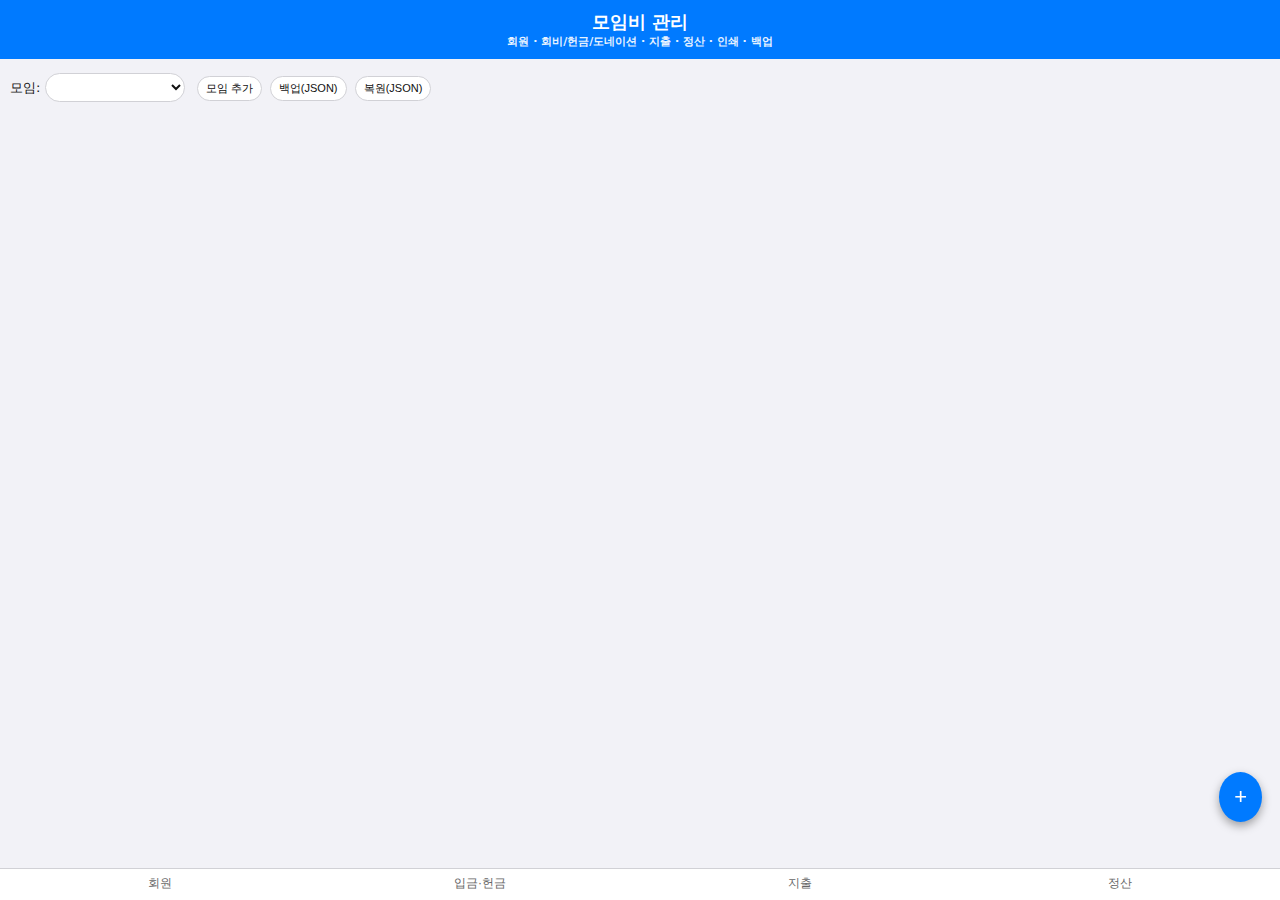
<file: index3.html>
<!DOCTYPE html>
<html lang="ko">
<head>
<meta charset="UTF-8" />
<meta name="viewport" content="width=device-width, initial-scale=1.0">
<title>모임비 관리</title>

<!-- 인라인 PWA manifest -->
<link rel="manifest" href='data:application/json,{
  "name": "모임비 관리",
  "short_name": "모임비",
  "start_url": ".",
  "display": "standalone",
  "background_color": "#ffffff",
  "theme_color": "#007aff"
}'>

<style>
:root {
  --bg: #f2f2f7;
  --card-bg: #ffffff;
  --text: #111111;
  --muted-text: #666666;
  --header-bg: #007aff;
  --header-text: #ffffff;
  --nav-bg: #ffffff;
  --border: #d1d1d6;
  --accent: #007aff;
  --accent-soft: #e5f0ff;
  --good: #34c759;
  --bad: #ff3b30;
}

@media (prefers-color-scheme: dark) {
  :root {
    --bg: #000000;
    --card-bg: #1c1c1e;
    --text: #f5f5f7;
    --muted-text: #999999;
    --header-bg: #0a84ff;
    --header-text: #ffffff;
    --nav-bg: #1c1c1e;
    --border: #3a3a3c;
    --accent: #0a84ff;
    --accent-soft: #002b5e;
    --good: #30d158;
    --bad: #ff453a;
  }
}

body {
  margin: 0;
  font-family: -apple-system, BlinkMacSystemFont, "SF Pro Text",
               "Apple SD Gothic Neo","Noto Sans KR",system-ui,sans-serif;
  background: var(--bg);
  color: var(--text);
}

header {
  position: sticky;
  top: 0;
  z-index: 110;
  background: var(--header-bg);
  color: var(--header-text);
  text-align: center;
  padding: 10px 8px;
  font-size: 18px;
  font-weight: 600;
}
header small {
  display: block;
  font-size: 11px;
  opacity: 0.9;
}

.top-controls {
  margin: 8px 10px 2px 10px;
  font-size: 13px;
}
.top-controls label {
  font-weight: 500;
  margin-right: 4px;
}
.top-controls select {
  width: auto;
  min-width: 140px;
  display: inline-block;
  border-radius: 999px;
  border: 1px solid var(--border);
  padding: 5px 10px;
  font-size: 13px;
  background: var(--card-bg);
  color: var(--text);
}
.top-controls button {
  font-size: 11px;
  padding: 4px 8px;
  margin-left: 4px;
  border-radius: 999px;
  border: 1px solid var(--border);
  background: var(--card-bg);
  color: var(--text);
}

.page {
  padding-bottom: 110px;
}

.card {
  background: var(--card-bg);
  margin: 8px 10px;
  padding: 12px;
  border-radius: 14px;
  box-shadow: 0 2px 4px rgba(0,0,0,0.08);
  font-size: 14px;
  border: 1px solid rgba(0,0,0,0.02);
}
.card-title {
  font-weight: 600;
  margin-bottom: 4px;
}
.card-sub {
  font-size: 11px;
  color: var(--muted-text);
  margin-bottom: 4px;
}
.card-actions {
  text-align: right;
  margin-top: 6px;
}
.card-actions button {
  font-size: 11px;
  margin-left: 4px;
  border-radius: 999px;
  border: 1px solid var(--border);
  background: rgba(0,0,0,0.02);
  color: var(--text);
}

nav {
  position: fixed;
  bottom: 0; left: 0;
  width: 100%;
  background: var(--nav-bg);
  border-top: 1px solid var(--border);
  display: flex;
  z-index: 120;
}
nav button {
  flex: 1;
  padding: 6px 4px 8px 4px;
  border: none;
  background: transparent;
  font-size: 12px;
  color: var(--muted-text);
}
nav button.active {
  color: var(--accent);
  font-weight: 600;
}

.modal {
  display: none;
  position: fixed;
  left: 0; top: 0;
  width: 100%; height: 100%;
  background: rgba(0,0,0,0.35);
  z-index: 200;
}
.modal-content {
  margin: 80px auto;
  width: 92%;
  max-width: 420px;
  background: var(--card-bg);
  padding: 16px;
  border-radius: 16px;
  font-size: 14px;
  border: 1px solid var(--border);
  box-shadow: 0 8px 20px rgba(0,0,0,0.35);
}

input, select, textarea {
  width: 100%;
  padding: 9px 11px;
  border-radius: 10px;
  border: 1px solid var(--border);
  margin: 6px 0 10px 0;
  font-size: 14px;
  background: var(--bg);
  color: var(--text);
}
textarea { min-height: 60px; resize: vertical; }

.add-btn {
  position: fixed;
  bottom: 78px;
  right: 18px;
  background: var(--accent);
  color: white;
  padding: 12px 15px;
  border-radius: 50%;
  font-size: 22px;
  border: none;
  box-shadow: 0 4px 10px rgba(0,0,0,0.35);
  z-index: 150;
}

.table-scroll {
  overflow-x: auto;
}
.table {
  width: 100%;
  border-collapse: collapse;
  font-size: 12px;
}
.table th,
.table td {
  border: 1px solid var(--border);
  padding: 4px 6px;
  white-space: nowrap;
}

/* 인쇄용 */
@media print {
  header, nav, .add-btn, .no-print {
    display: none !important;
  }
  body {
    background: #ffffff;
    color: #000000;
  }
  .card {
    box-shadow: none;
    border: 1px solid #ccc;
    page-break-inside: avoid;
  }
  .page {
    padding: 0;
  }
}
</style>
</head>
<body>

<header>
  모임비 관리
  <small>회원 · 회비/헌금/도네이션 · 지출 · 정산 · 인쇄 · 백업</small>
</header>

<div class="top-controls no-print">
  <label>모임:
    <select id="groupSelect" onchange="changeGroup()"></select>
  </label>
  <button onclick="openModal('groupModal')">모임 추가</button>
  <button onclick="exportBackup()">백업(JSON)</button>
  <button onclick="importBackup()">복원(JSON)</button>
  <input type="file" id="backupFile" style="display:none" accept="application/json" onchange="handleBackupFile(event)">
</div>

<div id="membersPage" class="page"></div>
<div id="depositPage" class="page" style="display:none"></div>
<div id="expensePage" class="page" style="display:none"></div>
<div id="balancePage" class="page" style="display:none"></div>

<nav class="no-print">
  <button id="btnMembers" onclick="showPage('membersPage')">회원</button>
  <button id="btnDeposit" onclick="showPage('depositPage')">입금·헌금</button>
  <button id="btnExpense" onclick="showPage('expensePage')">지출</button>
  <button id="btnBalance" onclick="showPage('balancePage')">정산</button>
</nav>

<button class="add-btn no-print" onclick="openFAB()">+</button>

<!-- 모달: 모임 -->
<div id="groupModal" class="modal">
  <div class="modal-content">
    <h3>모임 추가</h3>
    <input id="groupName" placeholder="모임 이름 (예: 동창회)">
    <button class="primary-btn" onclick="addGroup()">저장</button>
    <button class="secondary-btn" onclick="closeModal('groupModal')">닫기</button>
  </div>
</div>

<!-- 모달: 회원 -->
<div id="memberModal" class="modal">
  <div class="modal-content">
    <h3>회원 추가/수정</h3>
    <input id="memberName" placeholder="회원 이름">
    <input type="hidden" id="editingMemberId">
    <button class="primary-btn" onclick="saveMember()">저장</button>
    <button class="secondary-btn" onclick="closeModal('memberModal')">닫기</button>
  </div>
</div>

<!-- 모달: 입금 / 헌금 / 도네이션 -->
<div id="depositModal" class="modal">
  <div class="modal-content">
    <h3>입금 / 헌금 / 도네이션</h3>
    <select id="depositMember"></select>
    <select id="depositType">
      <option value="fee">회비</option>
      <option value="offering">헌금</option>
      <option value="donation">도네이션</option>
    </select>
    <input id="depositAmount" type="number" step="0.01" placeholder="금액 (NZ$)">
    <input id="depositMemo" placeholder="메모 (선택)">
    <input type="hidden" id="editingDepositId">
    <button class="primary-btn" onclick="saveDeposit()">저장</button>
    <button class="secondary-btn" onclick="closeModal('depositModal')">닫기</button>
  </div>
</div>

<!-- 모달: 지출 -->
<div id="expenseModal" class="modal">
  <div class="modal-content">
    <h3>지출 기록</h3>
    <input id="expenseAmount" type="number" step="0.01" placeholder="지출 금액 (NZ$)">
    <input id="expenseMemo" placeholder="지출 내용 (예: 회식, 바자회 준비)">
    <input id="expenseDate" type="date">
    <div id="expenseMembers" style="font-size:13px;margin-top:4px;"></div>
    <input type="hidden" id="editingExpenseId">
    <button class="primary-btn" onclick="saveExpense()">저장</button>
    <button class="secondary-btn" onclick="closeModal('expenseModal')">닫기</button>
  </div>
</div>

<script>
/* ---------------- 데이터 ---------------- */
let groups     = JSON.parse(localStorage.getItem("groups")     || "[]");
let members    = JSON.parse(localStorage.getItem("members")    || "[]");
let deposits   = JSON.parse(localStorage.getItem("deposits")   || "[]");
let donations  = JSON.parse(localStorage.getItem("donations")  || "[]"); // 헌금/도네
let expenses   = JSON.parse(localStorage.getItem("expenses")   || "[]");
let activeGroupId = Number(localStorage.getItem("activeGroupId") || 0);

/* 초기 모임 없으면 기본 모임 생성 */
if (!groups.length) {
  const gid = Date.now();
  groups.push({ id: gid, name: "기본 모임" });
  activeGroupId = gid;
  saveAll();
}

function saveAll() {
  localStorage.setItem("groups",     JSON.stringify(groups));
  localStorage.setItem("members",    JSON.stringify(members));
  localStorage.setItem("deposits",   JSON.stringify(deposits));
  localStorage.setItem("donations",  JSON.stringify(donations));
  localStorage.setItem("expenses",   JSON.stringify(expenses));
  localStorage.setItem("activeGroupId", String(activeGroupId));
}

/* 모임 선택/추가 */
function renderGroupSelect() {
  const sel = document.getElementById("groupSelect");
  sel.innerHTML = groups.map(g =>
    `<option value="${g.id}" ${g.id===activeGroupId?"selected":""}>${g.name}</option>`
  ).join("");
}

function changeGroup() {
  activeGroupId = Number(document.getElementById("groupSelect").value);
  saveAll();
  renderAll();
}

function addGroup() {
  const name = document.getElementById("groupName").value.trim();
  if (!name) return alert("모임 이름을 입력하세요");
  const id = Date.now();
  groups.push({id, name});
  activeGroupId = id;
  document.getElementById("groupName").value = "";
  closeModal("groupModal");
  saveAll();
  renderAll();
}

/* 페이지 전환 */
function showPage(id) {
  document.querySelectorAll('.page').forEach(p=>p.style.display="none");
  document.getElementById(id).style.display="block";

  document.querySelectorAll('nav button').forEach(b=>b.classList.remove("active"));
  document.getElementById("btn"+id.replace("Page","")).classList.add("active");

  renderAll();
}

/* 모달 열기/닫기 */
function openModal(id){ document.getElementById(id).style.display='block'; }
function closeModal(id){ document.getElementById(id).style.display='none'; }

/* 플로팅 + 버튼 */
function openFAB() {
  if (document.getElementById("membersPage").style.display === "block") openMemberModal();
  else if (document.getElementById("depositPage").style.display === "block") openDepositModal();
  else if (document.getElementById("expensePage").style.display === "block") openExpenseModal();
}

/* --- 회원: 추가/수정/삭제 --- */
function openMemberModal(id=null) {
  document.getElementById("editingMemberId").value = id || "";
  document.getElementById("memberName").value = "";

  if (id) {
    const m = members.find(x=>x.id===id);
    if (m) document.getElementById("memberName").value = m.name;
  }
  openModal("memberModal");
}

function saveMember() {
  const idStr = document.getElementById("editingMemberId").value;
  const name  = document.getElementById("memberName").value.trim();
  if (!name) return alert("이름을 입력하세요");

  if (idStr) {
    const id = Number(idStr);
    const idx = members.findIndex(m=>m.id===id);
    if (idx>-1) members[idx].name = name;
  } else {
    members.push({ id: Date.now(), groupId: activeGroupId, name });
  }

  saveAll();
  closeModal("memberModal");
  renderAll();
}

function deleteMember(id) {
  const usedDeposit = deposits.some(d=>d.memberId===id);
  const usedDonation = donations.some(d=>d.memberId===id);
  const usedExpense = expenses.some(e=>e.members && e.members.includes(id));
  if (usedDeposit || usedDonation || usedExpense) {
    return alert("입금/헌금/도네이션/지출 기록이 있어 삭제할 수 없습니다.");
  }
  if (!confirm("정말 삭제하시겠습니까?")) return;

  members = members.filter(m=>m.id!==id);
  saveAll();
  renderAll();
}

/* --- 입금/헌금/도네이션: 추가/수정/삭제 --- */
function openDepositModal(id=null) {
  document.getElementById("editingDepositId").value = id || "";
  document.getElementById("depositAmount").value = "";
  document.getElementById("depositMemo").value = "";
  document.getElementById("depositType").value = "fee";

  const sel = document.getElementById("depositMember");
  const gm = members.filter(m=>m.groupId===activeGroupId || m.groupId===undefined);
  sel.innerHTML = gm.map(m=>`<option value="${m.id}">${m.name}</option>`).join("");

  if (id) {
    // id는 deposits 또는 donations 에 있을 수 있음
    const d = deposits.find(x=>x.id===id);
    const dn = donations.find(x=>x.id===id);

    if (d) {
      sel.value = d.memberId;
      document.getElementById("depositAmount").value = d.amount;
      document.getElementById("depositMemo").value = d.memo || "";
      document.getElementById("depositType").value = "fee";
    } else if (dn) {
      sel.value = dn.memberId;
      document.getElementById("depositAmount").value = dn.amount;
      document.getElementById("depositMemo").value = dn.memo || "";
      // 헌금/도네이션 구분
      if ((dn.memo||"").includes("헌금")) {
        document.getElementById("depositType").value = "offering";
      } else {
        document.getElementById("depositType").value = "donation";
      }
    }
  }

  openModal("depositModal");
}

function saveDeposit() {
  const idStr = document.getElementById("editingDepositId").value;
  const memberId = Number(document.getElementById("depositMember").value);
  const amount   = Number(document.getElementById("depositAmount").value);
  const memo     = document.getElementById("depositMemo").value.trim();
  const type     = document.getElementById("depositType").value;

  if (!memberId || !amount) return alert("회원과 금액을 입력하세요");

  if (idStr) {
    const id = Number(idStr);
    // 기존 기록 수정
    let dIdx = deposits.findIndex(d=>d.id===id);
    let dnIdx = donations.findIndex(d=>d.id===id);

    if (type === "fee") {
      // 회비로 저장
      if (dnIdx>-1) donations.splice(dnIdx,1); // 도네에 있었다면 삭제
      if (dIdx>-1) {
        deposits[dIdx].memberId = memberId;
        deposits[dIdx].amount   = amount;
        deposits[dIdx].memo     = memo || "회비";
      } else {
        deposits.push({
          id,
          groupId: activeGroupId,
          memberId,
          amount,
          memo: memo || "회비"
        });
      }
    } else {
      // 헌금/도네이션으로 저장
      if (dIdx>-1) deposits.splice(dIdx,1); // 회비에서 삭제
      const label = type === "offering" ? "헌금" : "도네이션";
      if (dnIdx>-1) {
        donations[dnIdx].memberId = memberId;
        donations[dnIdx].amount   = amount;
        donations[dnIdx].memo     = memo || label;
      } else {
        donations.push({
          id,
          groupId: activeGroupId,
          memberId,
          amount,
          memo: memo || label
        });
      }
    }
  } else {
    const newId = Date.now();
    if (type === "fee") {
      deposits.push({
        id: newId,
        groupId: activeGroupId,
        memberId,
        amount,
        memo: memo || "회비"
      });
    } else {
      const label = type === "offering" ? "헌금" : "도네이션";
      donations.push({
        id: newId,
        groupId: activeGroupId,
        memberId,
        amount,
        memo: memo || label
      });
    }
  }

  saveAll();
  closeModal("depositModal");
  renderAll();
}

function deleteDepositRecord(id) {
  if (!confirm("이 기록을 삭제할까요?")) return;
  deposits = deposits.filter(d=>d.id!==id);
  donations = donations.filter(d=>d.id!==id);
  saveAll();
  renderAll();
}

/* --- 지출: 추가/수정/삭제 --- */
function openExpenseModal(id=null) {
  document.getElementById("editingExpenseId").value = id || "";
  document.getElementById("expenseAmount").value = "";
  document.getElementById("expenseMemo").value = "";
  const dateInput = document.getElementById("expenseDate");
  dateInput.value = new Date().toISOString().slice(0,10);

  const container = document.getElementById("expenseMembers");
  const gm = members.filter(m=>m.groupId===activeGroupId || m.groupId===undefined);

  container.innerHTML = gm.map(m=>`
      <label style="display:block;margin-bottom:3px;">
        <input type="checkbox" class="exp-check" value="${m.id}"> ${m.name}
      </label>
  `).join("");

  if (id) {
    const e = expenses.find(x=>x.id===id);
    if (e) {
      document.getElementById("expenseAmount").value = e.amount;
      document.getElementById("expenseMemo").value = e.memo || "";
      if (e.date) dateInput.value = e.date;

      (e.members || []).forEach(mid=>{
        const cb = container.querySelector(`input[value="${mid}"]`);
        if (cb) cb.checked = true;
      });
    }
  }

  openModal("expenseModal");
}

function saveExpense() {
  const idStr = document.getElementById("editingExpenseId").value;
  const amount = Number(document.getElementById("expenseAmount").value);
  const memo   = document.getElementById("expenseMemo").value.trim();
  const date   = document.getElementById("expenseDate").value;
  const selected = [...document.querySelectorAll(".exp-check:checked")].map(x=>Number(x.value));

  if (!amount) return alert("금액을 입력하세요");

  // 참여자 없으면 -> 전체 회원
  const gm = members.filter(m=>m.groupId===activeGroupId || m.groupId===undefined);
  const participants = selected.length ? selected : gm.map(m=>m.id);

  if (idStr) {
    const id = Number(idStr);
    const idx = expenses.findIndex(e=>e.id===id);
    if (idx>-1) {
      expenses[idx].amount  = amount;
      expenses[idx].memo    = memo;
      expenses[idx].members = participants;
      expenses[idx].date    = date;
    }
  } else {
    expenses.push({
      id: Date.now(),
      groupId: activeGroupId,
      amount,
      memo,
      members: participants,
      date
    });
  }

  saveAll();
  closeModal("expenseModal");
  renderAll();
}

function deleteExpense(id) {
  if (!confirm("이 지출 기록을 삭제할까요?")) return;
  expenses = expenses.filter(e=>e.id!==id);
  saveAll();
  renderAll();
}

/* --- CSV / 백업 기능 --- */
function exportCSV(type) {
  const gId = activeGroupId;
  let csv = "";

  if (type==="deposits") {
    csv += "member,type,amount,memo\n";
    // 회비
    deposits.filter(d=>d.groupId===gId || d.groupId===undefined)
      .forEach(d=>{
        const m = members.find(x=>x.id===d.memberId);
        const safeName = m ? m.name.replace(/"/g,'""') : "";
        const safeMemo = (d.memo || "").replace(/"/g,'""');
        csv += `"${safeName}","회비",${d.amount},"${safeMemo}"\n`;
      });
    // 헌금/도네이션
    donations.filter(d=>d.groupId===gId || d.groupId===undefined)
      .forEach(d=>{
        const m = members.find(x=>x.id===d.memberId);
        const safeName = m ? m.name.replace(/"/g,'""') : "";
        const safeMemo = (d.memo || "").replace(/"/g,'""');
        csv += `"${safeName}","도네이션/헌금",${d.amount},"${safeMemo}"\n`;
      });

  } else if (type==="expenses") {
    csv += "date,amount,memo,participants\n";
    expenses.filter(e=>e.groupId===gId || e.groupId===undefined)
      .forEach(e=>{
        const safeMemo = (e.memo || "").replace(/"/g,'""');
        const names = (e.members || []).map(id=>{
          const m = members.find(mm=>mm.id===id);
          return m?m.name:"";
        }).join(";").replace(/"/g,'""');
        csv += `"${e.date||""}",${e.amount},"${safeMemo}","${names}"\n`;
      });

  } else if (type==="summary") {
    // 회원별 회비/헌금/도네이션 요약
    const summary = calcMemberIncomeSummary();
    csv += "member,fee,offering,donation,total\n";
    summary.forEach(s=>{
      const safeName = s.name.replace(/"/g,'""');
      csv += `"${safeName}",${s.fee},${s.offering},${s.donation},${s.total}\n`;
    });
  } else {
    return;
  }

  const blob = new Blob([csv], {type:"text/csv;charset=utf-8;"});
  const a = document.createElement("a");
  a.href = URL.createObjectURL(blob);
  a.download = `moim_${type}_${new Date().toISOString().slice(0,10)}.csv`;
  document.body.appendChild(a);
  a.click();
  a.remove();
}

function exportBackup() {
  const data = { groups, members, deposits, donations, expenses, activeGroupId };
  const blob = new Blob([JSON.stringify(data)], {type:"application/json"});
  const a = document.createElement("a");
  a.href = URL.createObjectURL(blob);
  a.download = `moim_backup_${new Date().toISOString().slice(0,10)}.json`;
  document.body.appendChild(a);
  a.click();
  a.remove();
}

function importBackup() {
  document.getElementById("backupFile").click();
}

function handleBackupFile(e) {
  const file = e.target.files[0];
  if (!file) return;

  const reader = new FileReader();
  reader.onload = ev => {
    try {
      const data = JSON.parse(ev.target.result);
      groups     = data.groups;
      members    = data.members;
      deposits   = data.deposits || [];
      donations  = data.donations || [];
      expenses   = data.expenses || [];
      activeGroupId = data.activeGroupId || (groups[0] && groups[0].id);
      saveAll();
      renderAll();
      alert("복원 완료!");
    } catch (err) {
      alert("복원 실패. 파일 형식을 확인하세요.");
    }
  };
  reader.readAsText(file, "utf-8");
}

/* --- 합계 / 정산 계산 --- */
function calcTotals() {
  const gId = activeGroupId;

  const totalFee = deposits
    .filter(d=>d.groupId===gId || d.groupId===undefined)
    .reduce((a,b)=>a + Number(b.amount||0), 0);

  const totalOffering = donations
    .filter(d=> (d.groupId===gId || d.groupId===undefined) && (d.memo||"").includes("헌금"))
    .reduce((a,b)=>a + Number(b.amount||0), 0);

  const totalDonation = donations
    .filter(d=> (d.groupId===gId || d.groupId===undefined) && !(d.memo||"").includes("헌금"))
    .reduce((a,b)=>a + Number(b.amount||0), 0);

  const totalIncome = totalFee + totalOffering + totalDonation;

  const totalExpense = expenses
    .filter(e=>e.groupId===gId || e.groupId===undefined)
    .reduce((a,b)=>a + Number(b.amount||0), 0);

  const balance = totalIncome - totalExpense;

  return { totalFee, totalOffering, totalDonation, totalIncome, totalExpense, balance };
}

function calcMemberIncomeSummary() {
  const gId = activeGroupId;
  const gm = members.filter(m=>m.groupId===gId || m.groupId===undefined);

  return gm.map(m=>{
    const fee = deposits
      .filter(d=> (d.groupId===gId || d.groupId===undefined) && d.memberId===m.id)
      .reduce((a,b)=>a + Number(b.amount||0), 0);

    const offering = donations
      .filter(d=> (d.groupId===gId || d.groupId===undefined) && d.memberId===m.id && (d.memo||"").includes("헌금"))
      .reduce((a,b)=>a + Number(b.amount||0), 0);

    const donation = donations
      .filter(d=> (d.groupId===gId || d.groupId===undefined) && d.memberId===m.id && !(d.memo||"").includes("헌금"))
      .reduce((a,b)=>a + Number(b.amount||0), 0);

    return {
      memberId: m.id,
      name: m.name,
      fee,
      offering,
      donation,
      total: fee + offering + donation
    };
  }).filter(s=>s.fee || s.offering || s.donation || s.total);
}

/* --- 각 페이지 렌더링 --- */
function renderMembersPage() {
  const gId = activeGroupId;
  const gm = members.filter(m=>m.groupId===gId || m.groupId===undefined);
  const container = document.getElementById("membersPage");

  if (!gm.length) {
    container.innerHTML =
      `<div class="card">회원이 없습니다. 우측 하단 + 버튼으로 추가하세요.</div>`;
    return;
  }

  container.innerHTML = gm.map(m=>`
    <div class="card">
      <div class="card-title">${m.name}</div>
      <div class="card-actions">
        <button onclick="openMemberModal(${m.id})">수정</button>
        <button onclick="deleteMember(${m.id})">삭제</button>
      </div>
    </div>
  `).join("");
}

function renderDepositPage() {
  const gId = activeGroupId;
  const gDep = deposits.filter(d=>d.groupId===gId || d.groupId===undefined);
  const gDon = donations.filter(d=>d.groupId===gId || d.groupId===undefined);
  const container = document.getElementById("depositPage");

  let html = `
    <div class="card no-print">
      <div class="card-title">입금 / 헌금 / 도네이션 내역</div>
      <div class="card-sub">회원별 회비 및 헌금/도네이션 입금 기록입니다.</div>
      <div style="display:flex;gap:6px;flex-wrap:wrap;">
        <button class="secondary-btn" style="flex:1;" onclick="exportCSV('deposits')">입금 CSV</button>
        <button class="secondary-btn" style="flex:1;" onclick="exportCSV('summary')">회원별 요약 CSV</button>
      </div>
    </div>
  `;

  if (!gDep.length && !gDon.length) {
    html += `<div class="card">입금/헌금/도네이션 기록이 없습니다. + 버튼으로 추가하세요.</div>`;
  } else {
    const all = [
      ...gDep.map(d=>({ ...d, _kind:"fee" })),
      ...gDon.map(d=>({ ...d, _kind:"donation" }))
    ].sort((a,b)=>a.id - b.id);

    html += all.map(d=>{
      const m = members.find(x=>x.id===d.memberId);
      const label = d._kind==="fee"
        ? (d.memo || "회비")
        : (d.memo || "도네이션");
      return `
        <div class="card">
          <div class="card-title">
            ${m?m.name:"(탈퇴 회원)"} – $${Number(d.amount||0).toLocaleString()}
          </div>
          <div class="card-sub">${label}</div>
          <div class="card-actions">
            <button onclick="openDepositModal(${d.id})">수정</button>
            <button onclick="deleteDepositRecord(${d.id})">삭제</button>
          </div>
        </div>
      `;
    }).join("");
  }

  container.innerHTML = html;
}

function renderExpensePage() {
  const gId = activeGroupId;
  const gExp = expenses.filter(e=>e.groupId===gId || e.groupId===undefined);
  const container = document.getElementById("expensePage");

  let html = `
    <div class="card no-print">
      <div class="card-title">지출 내역</div>
      <div class="card-sub">모임비 사용 내역입니다. 1인 부담액은 계산하지 않고 전체 회계만 관리합니다.</div>
      <button class="secondary-btn" onclick="exportCSV('expenses')">지출 CSV 내보내기</button>
    </div>
  `;

  if (!gExp.length) {
    html += `<div class="card">지출 기록이 없습니다. + 버튼으로 추가하세요.</div>`;
  } else {
    html += gExp.map(e=>{
      const names = (e.members || []).map(id=>{
        const m = members.find(mm=>mm.id===id);
        return m?m.name:"";
      }).filter(x=>x).join(", ");

      return `
        <div class="card">
          <div class="card-title">
            ${e.date || ""} – $${Number(e.amount||0).toLocaleString()}
          </div>
          <div class="card-sub">${e.memo || "지출"}</div>
          <div style="font-size:13px;">참여: ${names || "전체"}</div>
          <div class="card-actions">
            <button onclick="openExpenseModal(${e.id})">수정</button>
            <button onclick="deleteExpense(${e.id})">삭제</button>
          </div>
        </div>
      `;
    }).join("");
  }

  container.innerHTML = html;
}

function renderBalancePage() {
  const container = document.getElementById("balancePage");
  const totals = calcTotals();
  const memberSummary = calcMemberIncomeSummary();
  const gId = activeGroupId;

  const gExp = expenses.filter(e=>e.groupId===gId || e.groupId===undefined);

  let html = `
    <div class="card no-print">
      <div class="card-title">정산 요약</div>
      <div>총 회비: $${totals.totalFee.toLocaleString()}</div>
      <div>총 헌금: $${totals.totalOffering.toLocaleString()}</div>
      <div>총 도네이션: $${totals.totalDonation.toLocaleString()}</div>
      <div style="margin-top:4px;">총 입금 합계: <b>$${totals.totalIncome.toLocaleString()}</b></div>
      <div>총 지출 합계: <b>$${totals.totalExpense.toLocaleString()}</b></div>
      <div style="margin-top:4px;">남은 잔액 (입금 - 지출): 
        <b style="color:${totals.balance>=0?'var(--good)':'var(--bad)'};">
          $${totals.balance.toLocaleString()}
        </b>
      </div>
      <div style="margin-top:8px; display:flex; gap:6px; flex-wrap:wrap;">
        <button class="secondary-btn" style="flex:1;" onclick="window.print()">이 페이지 인쇄</button>
      </div>
    </div>
  `;

  // 시트1 스타일: 회원별 회비/헌금/도네이션 요약
  html += `
    <div class="card">
      <div class="card-title">회원별 입금 요약 (시트1 스타일)</div>
      <div class="table-scroll">
        <table class="table">
          <thead>
            <tr>
              <th>회원</th>
              <th>회비 합계</th>
              <th>헌금 합계</th>
              <th>도네이션 합계</th>
              <th>총 입금</th>
            </tr>
          </thead>
          <tbody>
            ${
              memberSummary.length
              ? memberSummary.map(s=>`
                <tr>
                  <td>${s.name}</td>
                  <td>$${s.fee.toLocaleString()}</td>
                  <td>$${s.offering.toLocaleString()}</td>
                  <td>$${s.donation.toLocaleString()}</td>
                  <td><b>$${s.total.toLocaleString()}</b></td>
                </tr>
              `).join("")
              : `<tr><td colspan="5">입금 기록이 없습니다.</td></tr>`
            }
          </tbody>
        </table>
      </div>
    </div>
  `;

  // 시트2 스타일: 지출 내역 표
  html += `
    <div class="card">
      <div class="card-title">지출 내역 표 (시트2 스타일)</div>
      <div class="table-scroll">
        <table class="table">
          <thead>
            <tr>
              <th>날짜</th>
              <th>금액 (NZ$)</th>
              <th>내용</th>
              <th>참여자</th>
            </tr>
          </thead>
          <tbody>
            ${
              gExp.length
              ? gExp.map(e=>{
                  const names = (e.members || []).map(id=>{
                    const m = members.find(mm=>mm.id===id);
                    return m?m.name:"";
                  }).filter(x=>x).join(", ");
                  return `
                    <tr>
                      <td>${e.date || ""}</td>
                      <td>$${Number(e.amount||0).toLocaleString()}</td>
                      <td>${e.memo || ""}</td>
                      <td>${names || "전체"}</td>
                    </tr>
                  `;
                }).join("")
              : `<tr><td colspan="4">지출 기록이 없습니다.</td></tr>`
            }
          </tbody>
        </table>
      </div>
    </div>
  `;

  container.innerHTML = html;
}

/* 전체 렌더 */
function renderAll() {
  renderGroupSelect();
  renderMembersPage();
  renderDepositPage();
  renderExpensePage();
  renderBalancePage();
}

/* 초기 실행 */
showPage("membersPage");
renderAll();

/* --- PWA Service Worker (inline) --- */
if ('serviceWorker' in navigator && window.location.protocol.startsWith('http')) {
  const swCode = `
self.addEventListener('install', event => {
  event.waitUntil(
    caches.open('moim-cache-v1').then(c => c.addAll(['./']))
  );
});
self.addEventListener('fetch', event => {
  event.respondWith(
    caches.match(event.request).then(r => r || fetch(event.request))
  );
});
`;
  const blob = new Blob([swCode], { type: 'application/javascript' });
  navigator.serviceWorker.register(URL.createObjectURL(blob));
}
</script>

</body>
</html>
</file>
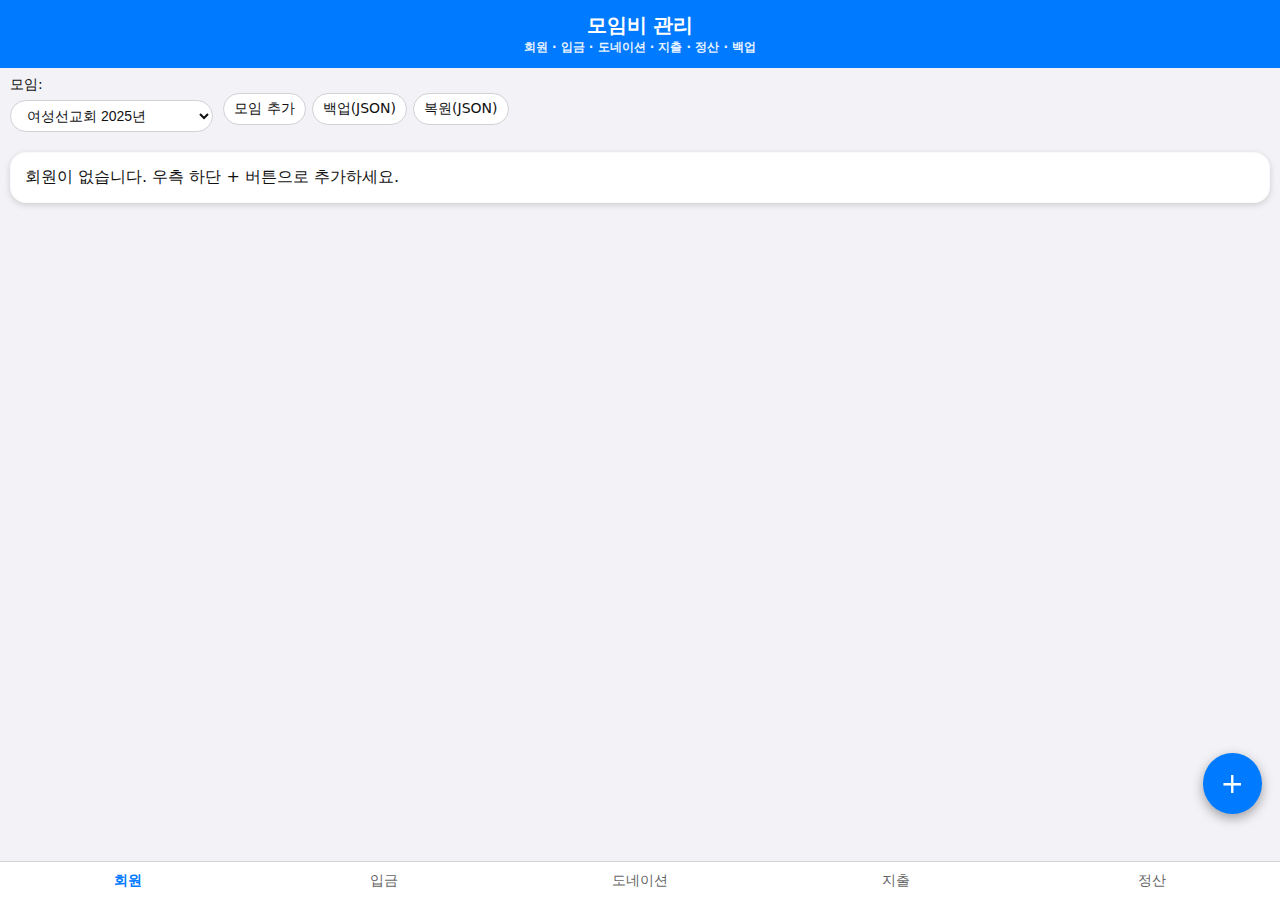
<file: index4.html>
<!DOCTYPE html>
<html lang="ko">
<head>
  <meta charset="UTF-8" />
  <meta name="viewport" content="width=device-width, initial-scale=1.0">
  <title>모임비 관리</title>
  <link rel="stylesheet" href="style.css">
  <link rel="manifest" href="manifest.json">
</head>
<body>

<header>
  모임비 관리
  <small>회원 · 입금 · 도네이션 · 지출 · 정산 · 백업</small>
</header>

<div class="top-controls no-print">
  <label>모임:
    <select id="groupSelect"></select>
  </label>
  <button id="btnAddGroup">모임 추가</button>
  <button id="btnExportBackup">백업(JSON)</button>
  <button id="btnImportBackup">복원(JSON)</button>
  <input type="file" id="backupFile" style="display:none" accept="application/json">
</div>

<!-- 페이지들 -->
<div id="membersPage" class="page"></div>
<div id="depositPage" class="page" style="display:none"></div>
<div id="donationPage" class="page" style="display:none"></div>
<div id="expensePage" class="page" style="display:none"></div>
<div id="balancePage" class="page" style="display:none"></div>

<!-- 하단 탭 -->
<nav class="no-print">
  <button id="btnMembersTab" data-target="membersPage" class="active">회원</button>
  <button id="btnDepositTab" data-target="depositPage">입금</button>
  <button id="btnDonationTab" data-target="donationPage">도네이션</button>
  <button id="btnExpenseTab" data-target="expensePage">지출</button>
  <button id="btnBalanceTab" data-target="balancePage">정산</button>
</nav>

<!-- 플로팅 + 버튼 -->
<button class="add-btn no-print" id="fabButton">+</button>

<!-- 모달: 모임 -->
<div id="groupModal" class="modal">
  <div class="modal-content">
    <h3>모임 추가</h3>
    <input id="groupName" placeholder="모임 이름 (예: 여성선교회 2025년)">
    <div class="modal-actions">
      <button class="primary-btn" id="saveGroupBtn">저장</button>
      <button class="secondary-btn" data-close="groupModal">닫기</button>
    </div>
  </div>
</div>

<!-- 모달: 회원 -->
<div id="memberModal" class="modal">
  <div class="modal-content">
    <h3>회원 추가/수정</h3>
    <input id="memberName" placeholder="회원 이름">
    <input type="hidden" id="editingMemberId">
    <div class="modal-actions">
      <button class="primary-btn" id="saveMemberBtn">저장</button>
      <button class="secondary-btn" data-close="memberModal">닫기</button>
    </div>
  </div>
</div>

<!-- 모달: 입금(상세) -->
<div id="depositModal" class="modal">
  <div class="modal-content">
    <h3>입금 기록 (상세)</h3>
    <select id="depositMember"></select>
    <input id="depositAmount" type="number" inputmode="decimal" placeholder="금액 (원)">
    <input id="depositMemo" placeholder="메모 (선택)">
    <input type="hidden" id="editingDepositId">
    <div class="modal-actions">
      <button class="primary-btn" id="saveDepositBtn">저장</button>
      <button class="secondary-btn" data-close="depositModal">닫기</button>
    </div>
  </div>
</div>

<!-- 모달: 도네이션(상세) -->
<div id="donationModal" class="modal">
  <div class="modal-content">
    <h3>도네이션 기록 (상세)</h3>
    <select id="donationMember"></select>
    <input id="donationAmount" type="number" inputmode="decimal" placeholder="금액 (원)">
    <input id="donationMemo" placeholder="메모 (선택)">
    <input type="hidden" id="editingDonationId">
    <div class="modal-actions">
      <button class="primary-btn" id="saveDonationBtn">저장</button>
      <button class="secondary-btn" data-close="donationModal">닫기</button>
    </div>
  </div>
</div>

<!-- 모달: 지출 -->
<div id="expenseModal" class="modal">
  <div class="modal-content">
    <h3>지출 기록</h3>
    <input id="expenseAmount" type="number" inputmode="decimal" placeholder="총 지출 금액 (원)">
    <input id="expenseMemo" placeholder="지출 내용 (예: 회식)">
    <div id="expenseMembers" class="checklist"></div>
    <input type="hidden" id="editingExpenseId">
    <div class="modal-actions">
      <button class="primary-btn" id="saveExpenseBtn">저장</button>
      <button class="secondary-btn" data-close="expenseModal">닫기</button>
    </div>
  </div>
</div>

<script src="app.js"></script>
</body>
</html>
</file>
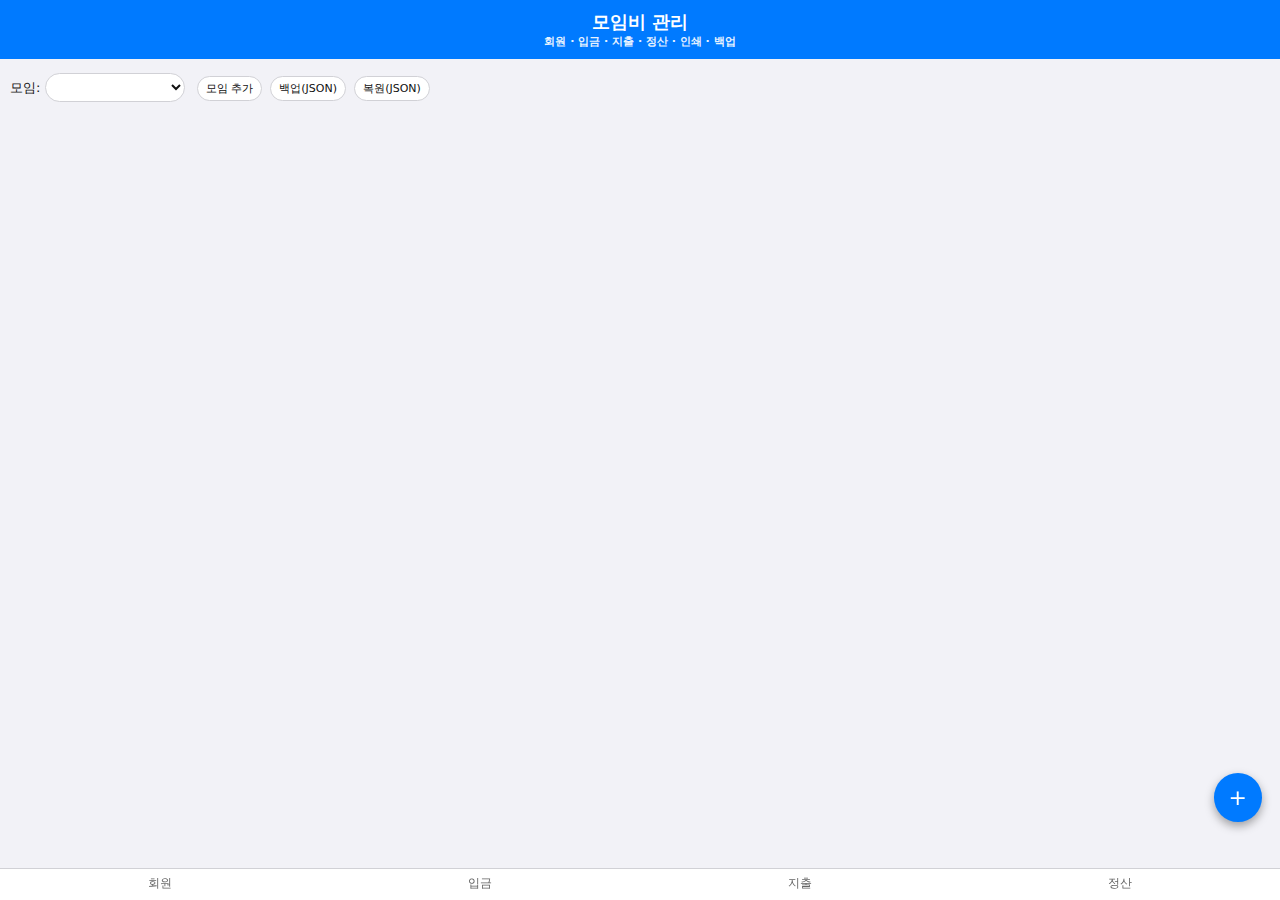
<file: moim.html>
<!DOCTYPE html>
<html lang="ko">
<head>
<meta charset="UTF-8" />
<meta name="viewport" content="width=device-width, initial-scale=1.0">
<title>모임비 관리</title>

<!-- 인라인 PWA manifest (data URI) -->
<link rel="manifest" href="data:application/json,{
  &quot;name&quot;: &quot;모임비 관리&quot;,
  &quot;short_name&quot;: &quot;모임비&quot;,
  &quot;start_url&quot;: &quot;.&quot;,
  &quot;display&quot;: &quot;standalone&quot;,
  &quot;background_color&quot;: &quot;#ffffff&quot;,
  &quot;theme_color&quot;: &quot;#007aff&quot;
}">

<style>
:root {
  --bg: #f2f2f7;
  --card-bg: #ffffff;
  --text: #111111;
  --muted-text: #666666;
  --header-bg: #007aff;
  --header-text: #ffffff;
  --nav-bg: #ffffff;
  --border: #d1d1d6;
  --accent: #007aff;
  --accent-soft: #e5f0ff;
  --good: #34c759;
  --bad: #ff3b30;
}

@media (prefers-color-scheme: dark) {
  :root {
    --bg: #000000;
    --card-bg: #1c1c1e;
    --text: #f5f5f7;
    --muted-text: #999999;
    --header-bg: #0a84ff;
    --header-text: #ffffff;
    --nav-bg: #1c1c1e;
    --border: #3a3a3c;
    --accent: #0a84ff;
    --accent-soft: #002b5e;
    --good: #30d158;
    --bad: #ff453a;
  }
}

/* 기본 스타일 */
body {
  margin: 0;
  font-family: -apple-system, BlinkMacSystemFont, "SF Pro Text",
               "Apple SD Gothic Neo","Noto Sans KR",system-ui,sans-serif;
  background: var(--bg);
  color: var(--text);
}

header {
  position: sticky;
  top: 0;
  z-index: 110;
  background: var(--header-bg);
  color: var(--header-text);
  text-align: center;
  padding: 10px 8px;
  font-size: 18px;
  font-weight: 600;
}
header small {
  display: block;
  font-size: 11px;
  opacity: 0.9;
}

/* 상단 컨트롤 */
.top-controls {
  margin: 8px 10px 2px 10px;
  font-size: 13px;
}
.top-controls label {
  font-weight: 500;
  margin-right: 4px;
}
.top-controls select {
  width: auto;
  min-width: 140px;
  display: inline-block;
  border-radius: 999px;
  border: 1px solid var(--border);
  padding: 5px 10px;
  font-size: 13px;
  background: var(--card-bg);
  color: var(--text);
}
.top-controls button {
  font-size: 11px;
  padding: 4px 8px;
  margin-left: 4px;
  border-radius: 999px;
  border: 1px solid var(--border);
  background: var(--card-bg);
  color: var(--text);
}

/* 페이지 */
.page {
  padding-bottom: 110px;
}

/* 카드 */
.card {
  background: var(--card-bg);
  margin: 8px 10px;
  padding: 12px;
  border-radius: 14px;
  box-shadow: 0 2px 4px rgba(0,0,0,0.08);
  font-size: 14px;
  border: 1px solid rgba(0,0,0,0.02);
}
.card-title {
  font-weight: 600;
  margin-bottom: 4px;
}
.card-sub {
  font-size: 11px;
  color: var(--muted-text);
  margin-bottom: 4px;
}
.card-actions {
  text-align: right;
  margin-top: 6px;
}
.card-actions button {
  font-size: 11px;
  margin-left: 4px;
  border-radius: 999px;
  border: 1px solid var(--border);
  background: rgba(0,0,0,0.02);
  color: var(--text);
  padding: 4px 8px;
}

/* 하단 탭 */
nav {
  position: fixed;
  bottom: 0; left: 0;
  width: 100%;
  background: rgba( var(--nav-bg-rgb,255,255,255), 0.94 );
  backdrop-filter: blur(20px);
  border-top: 1px solid var(--border);
  display: flex;
  z-index: 120;
}
nav button {
  flex: 1;
  padding: 6px 4px 8px 4px;
  border: none;
  background: transparent;
  font-size: 12px;
  color: var(--muted-text);
}
nav button.active {
  color: var(--accent);
  font-weight: 600;
}

/* 모달 */
.modal {
  display: none;
  position: fixed;
  left: 0; top: 0;
  width: 100%; height: 100%;
  background: rgba(0,0,0,0.35);
  z-index: 200;
}
.modal-content {
  margin: 80px auto;
  width: 92%;
  max-width: 420px;
  background: var(--card-bg);
  padding: 16px;
  border-radius: 16px;
  font-size: 14px;
  border: 1px solid var(--border);
  box-shadow: 0 8px 20px rgba(0,0,0,0.35);
}
.modal-content h3 {
  margin-top: 0;
  margin-bottom: 8px;
  font-size: 16px;
}

/* 입력 요소 */
input, select, textarea {
  width: 100%;
  padding: 9px 11px;
  border-radius: 10px;
  border: 1px solid var(--border);
  margin: 6px 0 10px 0;
  font-size: 14px;
  box-sizing: border-box;
  background: var(--bg);
  color: var(--text);
}
textarea { min-height: 60px; resize: vertical; }

/* 메인 액션 버튼 */
button {
  font-family: inherit;
}
.primary-btn {
  width: 100%;
  padding: 10px;
  border-radius: 999px;
  border: none;
  background: var(--accent);
  color: #ffffff;
  font-weight: 600;
  font-size: 14px;
  margin-top: 4px;
}
.secondary-btn {
  width: 100%;
  padding: 9px;
  border-radius: 999px;
  border: 1px solid var(--border);
  background: transparent;
  color: var(--text);
  font-size: 13px;
  margin-top: 4px;
}

/* 플로팅 + 버튼 */
.add-btn {
  position: fixed;
  bottom: 78px;
  right: 18px;
  background: var(--accent);
  color: white;
  padding: 12px 15px;
  border-radius: 50%;
  font-size: 22px;
  border: none;
  box-shadow: 0 4px 10px rgba(0,0,0,0.35);
  z-index: 150;
}

/* 잔액 차트 */
#balanceChart {
  width: 100%;
  max-width: 600px;
  height: 220px;
  display: block;
  margin: 4px auto 0 auto;
}

/* 인쇄용 스타일 */
@media print {
  header, nav, .add-btn, .no-print {
    display: none !important;
  }
  body {
    background: #ffffff;
    color: #000000;
  }
  .card {
    box-shadow: none;
    border: 1px solid #ccc;
    page-break-inside: avoid;
  }
  .page {
    padding: 0;
  }
}
</style>
</head>

<body>

<header>
  모임비 관리
  <small>회원 · 입금 · 지출 · 정산 · 인쇄 · 백업</small>
</header>

<div class="top-controls no-print">
  <label>모임:
    <select id="groupSelect" onchange="changeGroup()"></select>
  </label>
  <button onclick="openModal('groupModal')">모임 추가</button>
  <button onclick="exportBackup()">백업(JSON)</button>
  <button onclick="importBackup()">복원(JSON)</button>
  <input type="file" id="backupFile" style="display:none" accept="application/json" onchange="handleBackupFile(event)">
</div>

<div id="membersPage" class="page"></div>
<div id="depositPage" class="page" style="display:none"></div>
<div id="expensePage" class="page" style="display:none"></div>
<div id="balancePage" class="page" style="display:none"></div>

<nav class="no-print">
  <button id="btnMembers" onclick="showPage('membersPage')">회원</button>
  <button id="btnDeposit" onclick="showPage('depositPage')">입금</button>
  <button id="btnExpense" onclick="showPage('expensePage')">지출</button>
  <button id="btnBalance" onclick="showPage('balancePage')">정산</button>
</nav>

<button class="add-btn no-print" onclick="openFAB()">+</button>

<!-- 모달: 모임 -->
<div id="groupModal" class="modal">
  <div class="modal-content">
    <h3>모임 추가</h3>
    <input id="groupName" placeholder="모임 이름 (예: 동창회)">
    <button class="primary-btn" onclick="addGroup()">저장</button>
    <button class="secondary-btn" onclick="closeModal('groupModal')">닫기</button>
  </div>
</div>

<!-- 모달: 회원 -->
<div id="memberModal" class="modal">
  <div class="modal-content">
    <h3>회원 추가/수정</h3>
    <input id="memberName" placeholder="회원 이름">
    <input type="hidden" id="editingMemberId">
    <button class="primary-btn" onclick="saveMember()">저장</button>
    <button class="secondary-btn" onclick="closeModal('memberModal')">닫기</button>
  </div>
</div>

<!-- 모달: 입금 -->
<div id="depositModal" class="modal">
  <div class="modal-content">
    <h3>입금 기록</h3>
    <select id="depositMember"></select>
    <input id="depositAmount" type="number" placeholder="금액">
    <input id="depositMemo" placeholder="메모 (선택)">
    <input type="hidden" id="editingDepositId">
    <button class="primary-btn" onclick="saveDeposit()">저장</button>
    <button class="secondary-btn" onclick="closeModal('depositModal')">닫기</button>
  </div>
</div>

<!-- 모달: 지출 -->
<div id="expenseModal" class="modal">
  <div class="modal-content">
    <h3>지출 기록</h3>
    <input id="expenseAmount" type="number" placeholder="지출 금액">
    <input id="expenseMemo" placeholder="지출 내용 (예: 회식)">
    <div id="expenseMembers" style="font-size:13px;margin-top:4px;"></div>
    <input type="hidden" id="editingExpenseId">
    <button class="primary-btn" onclick="saveExpense()">저장</button>
    <button class="secondary-btn" onclick="closeModal('expenseModal')">닫기</button>
  </div>
</div>

<script>
/* ---------------- 데이터 ---------------- */
let groups   = JSON.parse(localStorage.getItem("groups")   || "[]");
let members  = JSON.parse(localStorage.getItem("members")  || "[]");
let deposits = JSON.parse(localStorage.getItem("deposits") || "[]");
let expenses = JSON.parse(localStorage.getItem("expenses") || "[]");
let activeGroupId = Number(localStorage.getItem("activeGroupId") || 0);

/* 초기 모임 없으면 기본 모임 생성 */
if (!groups.length) {
  const gid = Date.now();
  groups.push({ id: gid, name: "기본 모임" });
  activeGroupId = gid;
  saveAll();
}

function saveAll() {
  localStorage.setItem("groups",   JSON.stringify(groups));
  localStorage.setItem("members",  JSON.stringify(members));
  localStorage.setItem("deposits", JSON.stringify(deposits));
  localStorage.setItem("expenses", JSON.stringify(expenses));
  localStorage.setItem("activeGroupId", String(activeGroupId));
}

/* 모임 선택/추가 */
function renderGroupSelect() {
  const sel = document.getElementById("groupSelect");
  sel.innerHTML = groups.map(g =>
    `<option value="${g.id}" ${g.id===activeGroupId?"selected":""}>${g.name}</option>`
  ).join("");
}
function changeGroup() {
  activeGroupId = Number(document.getElementById("groupSelect").value);
  saveAll();
  renderAll();
}
function addGroup() {
  const name = document.getElementById("groupName").value.trim();
  if (!name) return alert("모임 이름을 입력하세요");
  const id = Date.now();
  groups.push({id, name});
  activeGroupId = id;
  document.getElementById("groupName").value = "";
  closeModal("groupModal");
  saveAll();
  renderAll();
}

/* 페이지 전환 */
function showPage(id) {
  document.querySelectorAll('.page').forEach(p=>p.style.display="none");
  document.getElementById(id).style.display="block";

  document.querySelectorAll('nav button').forEach(b=>b.classList.remove("active"));
  document.getElementById("btn"+id.replace("Page","")).classList.add("active");

  renderAll();
}

/* 모달 열기/닫기 */
function openModal(id){ document.getElementById(id).style.display='block'; }
function closeModal(id){ document.getElementById(id).style.display='none'; }

/* 플로팅 + 버튼 */
function openFAB() {
  if (document.getElementById("membersPage").style.display === "block") openMemberModal();
  else if (document.getElementById("depositPage").style.display === "block") openDepositModal();
  else if (document.getElementById("expensePage").style.display === "block") openExpenseModal();
}

/* --- 회원: 추가/수정/삭제 --- */
function openMemberModal(id=null) {
  document.getElementById("editingMemberId").value = id || "";
  document.getElementById("memberName").value = "";
  if (id) {
    const m = members.find(x=>x.id===id);
    if (m) document.getElementById("memberName").value = m.name;
  }
  openModal("memberModal");
}
function saveMember() {
  const idStr = document.getElementById("editingMemberId").value;
  const name  = document.getElementById("memberName").value.trim();
  if (!name) return alert("이름을 입력하세요");

  if (idStr) {
    const id = Number(idStr);
    const idx = members.findIndex(m=>m.id===id);
    if (idx>-1) members[idx].name = name;
  } else {
    members.push({ id: Date.now(), groupId: activeGroupId, name });
  }
  saveAll();
  closeModal("memberModal");
  renderAll();
}
function deleteMember(id) {
  const usedDeposit = deposits.some(d=>d.memberId===id);
  const usedExpense = expenses.some(e=>e.members.includes(id));
  if (usedDeposit || usedExpense) {
    return alert("입금/지출 기록이 있어 삭제할 수 없습니다.");
  }
  if (!confirm("정말 삭제하시겠습니까?")) return;
  members = members.filter(m=>m.id!==id);
  saveAll();
  renderAll();
}

/* --- 입금: 추가/수정/삭제 --- */
function openDepositModal(id=null) {
  document.getElementById("editingDepositId").value = id || "";
  document.getElementById("depositAmount").value = "";
  document.getElementById("depositMemo").value = "";

  const sel = document.getElementById("depositMember");
  const gm = members.filter(m=>m.groupId===activeGroupId || m.groupId===undefined);
  sel.innerHTML = gm.map(m=>`<option value="${m.id}">${m.name}</option>`).join("");

  if (id) {
    const d = deposits.find(x=>x.id===id);
    if (d) {
      sel.value = d.memberId;
      document.getElementById("depositAmount").value = d.amount;
      document.getElementById("depositMemo").value = d.memo || "";
    }
  }
  openModal("depositModal");
}
function saveDeposit() {
  const idStr = document.getElementById("editingDepositId").value;
  const memberId = Number(document.getElementById("depositMember").value);
  const amount   = Number(document.getElementById("depositAmount").value);
  const memo     = document.getElementById("depositMemo").value.trim();

  if (!memberId || !amount) return alert("회원과 금액을 입력하세요");

  if (idStr) {
    const id = Number(idStr);
    const idx = deposits.findIndex(d=>d.id===id);
    if (idx>-1) {
      deposits[idx].memberId = memberId;
      deposits[idx].amount   = amount;
      deposits[idx].memo     = memo;
    }
  } else {
    deposits.push({
      id: Date.now(),
      groupId: activeGroupId,
      memberId,
      amount,
      memo
    });
  }
  saveAll();
  closeModal("depositModal");
  renderAll();
}
function deleteDeposit(id) {
  if (!confirm("이 입금 기록을 삭제할까요?")) return;
  deposits = deposits.filter(d=>d.id!==id);
  saveAll();
  renderAll();
}

/* --- 지출: 추가/수정/삭제 --- */
function openExpenseModal(id=null) {
  document.getElementById("editingExpenseId").value = id || "";
  document.getElementById("expenseAmount").value = "";
  document.getElementById("expenseMemo").value = "";

  const container = document.getElementById("expenseMembers");
  const gm = members.filter(m=>m.groupId===activeGroupId || m.groupId===undefined);
  container.innerHTML = gm.map(m=>`
      <label style="display:block;margin-bottom:3px;">
        <input type="checkbox" class="exp-check" value="${m.id}"> ${m.name}
      </label>
  `).join("");

  if (id) {
    const e = expenses.find(x=>x.id===id);
    if (e) {
      document.getElementById("expenseAmount").value = e.amount;
      document.getElementById("expenseMemo").value = e.memo || "";
      e.members.forEach(mid=>{
        const cb = container.querySelector(\`input[value="\${mid}"]\`);
        if (cb) cb.checked = true;
      });
    }
  }
  openModal("expenseModal");
}
function saveExpense() {
  const idStr = document.getElementById("editingExpenseId").value;
  const amount = Number(document.getElementById("expenseAmount").value);
  const memo   = document.getElementById("expenseMemo").value.trim();
  const selected = [...document.querySelectorAll(".exp-check:checked")].map(x=>Number(x.value));

  if (!amount || !selected.length) return alert("금액과 참여자를 선택하세요");

  const share = Math.round(amount / selected.length);

  if (idStr) {
    const id = Number(idStr);
    const idx = expenses.findIndex(e=>e.id===id);
    if (idx>-1) {
      expenses[idx].amount  = amount;
      expenses[idx].memo    = memo;
      expenses[idx].members = selected;
      expenses[idx].share   = share;
    }
  } else {
    expenses.push({
      id: Date.now(),
      groupId: activeGroupId,
      amount,
      memo,
      members: selected,
      share
    });
  }
  saveAll();
  closeModal("expenseModal");
  renderAll();
}
function deleteExpense(id) {
  if (!confirm("이 지출 기록을 삭제할까요?")) return;
  expenses = expenses.filter(e=>e.id!==id);
  saveAll();
  renderAll();
}

/* --- CSV / 백업 --- */
function exportCSV(type) {
  const gId = activeGroupId;
  let csv = "";
  if (type==="deposits") {
    csv += "member,amount,memo\n";
    deposits.filter(d=>d.groupId===gId || d.groupId===undefined)
      .forEach(d=>{
        const m = members.find(x=>x.id===d.memberId);
        csv += \`"\${m?m.name:""}",\${d.amount},"$\{(d.memo||"").replace(/"/g,'""')}"\n\`;
      });
  } else if (type==="expenses") {
    csv += "memo,amount,share,participants\n";
    expenses.filter(e=>e.groupId===gId || e.groupId===undefined)
      .forEach(e=>{
        const names = e.members.map(id=>{
          const m = members.find(mm=>mm.id===id);
          return m?m.name:"";
        }).join(";");
        csv += \`"$\{(e.memo||"").replace(/"/g,'""')}",\${e.amount},\${e.share},"$\{names.replace(/"/g,'""')}"\n\`;
      });
  } else if (type==="balances") {
    const bal = calcBalances();
    csv += "member,balance\n";
    bal.forEach(b=>{
      csv += \`"$\{b.name.replace(/"/g,'""')}",\${b.balance}\n\`;
    });
  } else {
    return;
  }

  const blob = new Blob([csv], {type:"text/csv;charset=utf-8;"});
  const a = document.createElement("a");
  a.href = URL.createObjectURL(blob);
  a.download = \`moim_\${type}_\${new Date().toISOString().slice(0,10)}.csv\`;
  document.body.appendChild(a);
  a.click();
  a.remove();
}

function exportBackup() {
  const data = { groups, members, deposits, expenses, activeGroupId };
  const blob = new Blob([JSON.stringify(data)], {type:"application/json"});
  const a = document.createElement("a");
  a.href = URL.createObjectURL(blob);
  a.download = \`moim_backup_\${new Date().toISOString().slice(0,10)}.json\`;
  document.body.appendChild(a);
  a.click();
  a.remove();
}
function importBackup() {
  document.getElementById("backupFile").click();
}
function handleBackupFile(e) {
  const file = e.target.files[0];
  if (!file) return;
  const reader = new FileReader();
  reader.onload = ev => {
    try {
      const data = JSON.parse(ev.target.result);
      groups   = data.groups;
      members  = data.members;
      deposits = data.deposits || [];
      expenses = data.expenses || [];
      activeGroupId = data.activeGroupId || (groups[0] && groups[0].id);
      saveAll();
      renderAll();
      alert("복원 완료!");
    } catch (err) {
      alert("복원 실패. 파일 형식을 확인하세요.");
    }
  };
  reader.readAsText(file, "utf-8");
}

/* --- 잔액 계산 & 차트 --- */
function calcBalances() {
  const gId = activeGroupId;
  const gm = members.filter(m=>m.groupId===gId || m.groupId===undefined);
  return gm.map(m=>{
    const dep = deposits
      .filter(d=> (d.groupId===gId || d.groupId===undefined) && d.memberId===m.id)
      .reduce((a,b)=>a+b.amount,0);
    const share = expenses
      .filter(e=> (e.groupId===gId || e.groupId===undefined))
      .map(e=> e.members.includes(m.id)?e.share:0)
      .reduce((a,b)=>a+b,0);
    return {name:m.name, balance:dep-share};
  });
}
function drawBalanceChart(bal) {
  const canvas = document.getElementById("balanceChart");
  if (!canvas) return;
  const ctx = canvas.getContext("2d");
  const w = canvas.width = canvas.clientWidth;
  const h = canvas.height;
  ctx.clearRect(0,0,w,h);

  if (!bal.length) return;

  const maxAbs = Math.max(...bal.map(b=>Math.abs(b.balance))) || 1;
  const margin = 40;
  const centerX = w/2;
  const rowH = h / (bal.length+1);

  ctx.strokeStyle = "#999999";
  ctx.beginPath();
  ctx.moveTo(centerX, 10);
  ctx.lineTo(centerX, h-10);
  ctx.stroke();

  bal.forEach((b,idx)=>{
    const y = (idx+1)*rowH;
    const ratio = (Math.abs(b.balance)/maxAbs) || 0;
    const len = (w/2 - margin) * ratio;

    ctx.fillStyle = getComputedStyle(document.body).getPropertyValue('--text') || "#000";
    ctx.font = "12px -apple-system, system-ui, sans-serif";
    ctx.textAlign = "right";
    ctx.fillText(b.name, centerX-6, y+4);

    ctx.lineWidth = 12;
    ctx.beginPath();
    if (b.balance>=0) {
      ctx.strokeStyle = getComputedStyle(document.body).getPropertyValue('--good') || "#34c759";
      ctx.moveTo(centerX, y);
      ctx.lineTo(centerX+len, y);
    } else {
      ctx.strokeStyle = getComputedStyle(document.body).getPropertyValue('--bad') || "#ff3b30";
      ctx.moveTo(centerX, y);
      ctx.lineTo(centerX-len, y);
    }
    ctx.stroke();
  });
}

/* --- 각 페이지 렌더링 --- */
function renderMembersPage() {
  const gId = activeGroupId;
  const gm = members.filter(m=>m.groupId===gId || m.groupId===undefined);
  const container = document.getElementById("membersPage");
  if (!gm.length) {
    container.innerHTML = `<div class="card">회원이 없습니다. 우측 하단 + 버튼으로 추가하세요.</div>`;
    return;
  }
  container.innerHTML = gm.map(m=>`
    <div class="card">
      <div class="card-title">${m.name}</div>
      <div class="card-actions">
        <button onclick="openMemberModal(${m.id})">수정</button>
        <button onclick="deleteMember(${m.id})">삭제</button>
      </div>
    </div>
  `).join("");
}
function renderDepositPage() {
  const gId = activeGroupId;
  const gDep = deposits.filter(d=>d.groupId===gId || d.groupId===undefined);
  const container = document.getElementById("depositPage");
  let html = `
    <div class="card no-print">
      <div class="card-title">입금 내역</div>
      <div class="card-sub">회원 회비 및 추가 입금을 기록합니다.</div>
      <button class="secondary-btn" onclick="exportCSV('deposits')">입금 CSV 내보내기</button>
    </div>
  `;
  if (!gDep.length) {
    html += `<div class="card">입금 기록이 없습니다. + 버튼으로 추가하세요.</div>`;
  } else {
    html += gDep.map(d=>{
      const m = members.find(x=>x.id===d.memberId);
      return `
        <div class="card">
          <div class="card-title">${m?m.name:"(탈퇴 회원)"} – ${d.amount.toLocaleString()}원</div>
          <div class="card-sub">${d.memo ? "메모: " + d.memo : ""}</div>
          <div class="card-actions">
            <button onclick="openDepositModal(${d.id})">수정</button>
            <button onclick="deleteDeposit(${d.id})">삭제</button>
          </div>
        </div>
      `;
    }).join("");
  }
  container.innerHTML = html;
}
function renderExpensePage() {
  const gId = activeGroupId;
  const gExp = expenses.filter(e=>e.groupId===gId || e.groupId===undefined);
  const container = document.getElementById("expensePage");
  let html = `
    <div class="card no-print">
      <div class="card-title">지출 내역</div>
      <div class="card-sub">모임비 사용 내역과 참석자를 기록합니다.</div>
      <button class="secondary-btn" onclick="exportCSV('expenses')">지출 CSV 내보내기</button>
    </div>
  `;
  if (!gExp.length) {
    html += `<div class="card">지출 기록이 없습니다. + 버튼으로 추가하세요.</div>`;
  } else {
    html += gExp.map(e=>{
      const names = e.members.map(id=>{
        const m = members.find(mm=>mm.id===id);
        return m?m.name:"";
      }).join(", ");
      return `
        <div class="card">
          <div class="card-title">${e.memo || "지출"} – 총 ${e.amount.toLocaleString()}원</div>
          <div class="card-sub">1인 부담: ${e.share.toLocaleString()}원</div>
          <div style="font-size:13px;">참여: ${names}</div>
          <div class="card-actions">
            <button onclick="openExpenseModal(${e.id})">수정</button>
            <button onclick="deleteExpense(${e.id})">삭제</button>
          </div>
        </div>
      `;
    }).join("");
  }
  container.innerHTML = html;
}
function renderBalancePage() {
  const container = document.getElementById("balancePage");
  const bal = calcBalances();
  const gId = activeGroupId;

  const totalDeposit = deposits
    .filter(d=>d.groupId===gId || d.groupId===undefined)
    .reduce((a,b)=>a+b.amount,0);
  const totalExpense = expenses
    .filter(e=>e.groupId===gId || e.groupId===undefined)
    .reduce((a,b)=>a+b.amount,0);

  let html = `
    <div class="card no-print">
      <div class="card-title">요약</div>
      <div>총 입금: ${totalDeposit.toLocaleString()}원</div>
      <div>총 지출: ${totalExpense.toLocaleString()}원</div>
      <div>잔액: ${(totalDeposit-totalExpense).toLocaleString()}원</div>
      <div style="margin-top:8px; display:flex; gap:6px; flex-wrap:wrap;">
        <button class="secondary-btn" style="flex:1;" onclick="exportCSV('balances')">정산 CSV</button>
        <button class="secondary-btn" style="flex:1;" onclick="window.print()">인쇄</button>
      </div>
    </div>
    <div class="card">
      <div class="card-title">회원별 정산</div>
      <div style="font-size:13px;margin-top:4px;">
        ${
          bal.length
          ? bal.map(b=>`${b.name}: ${b.balance.toLocaleString()}원`).join("<br>")
          : "회원이 없습니다."
        }
      </div>
    </div>
    <div class="card">
      <div class="card-title">잔액 차트</div>
      <canvas id="balanceChart" width="400" height="220"></canvas>
    </div>
  `;
  container.innerHTML = html;
  drawBalanceChart(bal);
}

/* 전체 렌더 */
function renderAll() {
  renderGroupSelect();
  renderMembersPage();
  renderDepositPage();
  renderExpensePage();
  renderBalancePage();
}

showPage("membersPage");
renderAll();

/* --- PWA Service Worker (inline) ---
   ⚠ PWA 기능은 HTTPS(또는 localhost)에서 열 때만 정상 동작합니다.
   파일을 직접 여는 file:// 방식에서는 PWA 설치가 되지 않습니다. */
if ('serviceWorker' in navigator && window.location.protocol.startsWith('http')) {
  const swCode = `
self.addEventListener('install', event => {
  event.waitUntil(
    caches.open('moim-cache-v1').then(c => c.addAll(['./']))
  );
});
self.addEventListener('fetch', event => {
  event.respondWith(
    caches.match(event.request).then(r => r || fetch(event.request))
  );
});
`;
  const blob = new Blob([swCode], { type: 'application/javascript' });
  navigator.serviceWorker.register(URL.createObjectURL(blob));
}
</script>

</body>
</html>
</file>
<file: style.css>
:root {
  --bg: #f2f2f7;
  --card-bg: #ffffff;
  --text: #111111;
  --muted-text: #666666;
  --header-bg: #007aff;
  --header-text: #ffffff;
  --nav-bg: #ffffff;
  --border: #d1d1d6;
  --accent: #007aff;
  --good: #34c759;
  --bad: #ff3b30;
}

@media (prefers-color-scheme: dark) {
  :root {
    --bg: #000000;
    --card-bg: #1c1c1e;
    --text: #f5f5f7;
    --muted-text: #999999;
    --header-bg: #0a84ff;
    --header-text: #ffffff;
    --nav-bg: #1c1c1e;
    --border: #3a3a3c;
    --accent: #0a84ff;
    --good: #30d158;
    --bad: #ff453a;
  }
}

* {
  box-sizing: border-box;
}

body {
  margin: 0;
  font-family: -apple-system, BlinkMacSystemFont, "SF Pro Text",
               "Apple SD Gothic Neo","Noto Sans KR",system-ui,sans-serif;
  background: var(--bg);
  color: var(--text);
  font-size: 16px;
}

header {
  position: sticky;
  top: 0;
  z-index: 100;
  background: var(--header-bg);
  color: var(--header-text);
  text-align: center;
  padding: 12px 8px;
  font-size: 20px;
  font-weight: 600;
}
header small {
  display: block;
  font-size: 12px;
  opacity: 0.9;
}

.top-controls {
  margin: 8px 10px 2px 10px;
  font-size: 14px;
  display: flex;
  flex-wrap: wrap;
  gap: 6px;
  align-items: center;
}
.top-controls label {
  font-weight: 500;
  margin-right: 4px;
}
.top-controls select {
  min-width: 150px;
  border-radius: 999px;
  border: 1px solid var(--border);
  padding: 6px 12px;
  font-size: 14px;
  background: var(--card-bg);
  color: var(--text);
}
.top-controls button {
  font-size: 14px;
  padding: 6px 10px;
  border-radius: 999px;
  border: 1px solid var(--border);
  background: var(--card-bg);
  color: var(--text);
}

/* 페이지 */
.page {
  padding-bottom: 120px;
}

/* 카드 */
.card {
  background: var(--card-bg);
  margin: 10px;
  padding: 14px;
  border-radius: 16px;
  box-shadow: 0 2px 6px rgba(0,0,0,0.15);
  border: 1px solid rgba(0,0,0,0.02);
  font-size: 16px;
}
.card-title {
  font-weight: 600;
  font-size: 18px;
  margin-bottom: 6px;
}
.card-sub {
  font-size: 13px;
  color: var(--muted-text);
  margin-bottom: 8px;
}
.card-actions {
  text-align: right;
  margin-top: 8px;
}
.card-actions button {
  font-size: 14px;
  padding: 6px 10px;
  margin-left: 6px;
  border-radius: 999px;
  border: 1px solid var(--border);
  background: rgba(0,0,0,0.02);
  color: var(--text);
}

/* 하단 탭 */
nav {
  position: fixed;
  bottom: 0; left: 0;
  width: 100%;
  background: var(--nav-bg);
  border-top: 1px solid var(--border);
  display: flex;
  z-index: 120;
}
nav button {
  flex: 1;
  padding: 10px 4px;
  border: none;
  background: transparent;
  font-size: 14px;
  color: var(--muted-text);
}
nav button.active {
  color: var(--accent);
  font-weight: 600;
}

/* 플로팅 + 버튼 */
.add-btn {
  position: fixed;
  bottom: 86px;
  right: 18px;
  background: var(--accent);
  color: white;
  padding: 14px 18px;
  border-radius: 50%;
  font-size: 28px;
  border: none;
  box-shadow: 0 4px 12px rgba(0,0,0,0.35);
  z-index: 150;
}

/* 입력 요소 */
input, select, textarea {
  width: 100%;
  padding: 10px 12px;
  border-radius: 10px;
  border: 1px solid var(--border);
  margin: 6px 0 10px 0;
  font-size: 16px;
  background: var(--bg);
  color: var(--text);
}
textarea {
  min-height: 70px;
  resize: vertical;
}

/* 버튼 */
button {
  font-family: inherit;
}
.primary-btn {
  width: 100%;
  padding: 10px;
  border-radius: 999px;
  border: none;
  background: var(--accent);
  color: #ffffff;
  font-weight: 600;
  font-size: 16px;
}
.secondary-btn {
  width: 100%;
  padding: 10px;
  border-radius: 999px;
  border: 1px solid var(--border);
  background: transparent;
  color: var(--text);
  font-size: 15px;
}

/* 모달 */
.modal {
  display: none;
  position: fixed;
  left: 0; top: 0;
  width: 100%; height: 100%;
  background: rgba(0,0,0,0.35);
  z-index: 200;
}
.modal-content {
  margin: 80px auto;
  width: 92%;
  max-width: 420px;
  background: var(--card-bg);
  padding: 18px;
  border-radius: 18px;
  font-size: 16px;
  border: 1px solid var(--border);
  box-shadow: 0 8px 20px rgba(0,0,0,0.35);
}
.modal-content h3 {
  margin: 0 0 10px 0;
  font-size: 18px;
}
.modal-actions {
  margin-top: 10px;
  display: flex;
  flex-direction: column;
  gap: 6px;
}

/* 체크리스트 */
.checklist label {
  display: block;
  margin-bottom: 4px;
  font-size: 15px;
}
.checklist input[type="checkbox"] {
  transform: scale(1.3);
  margin-right: 6px;
}

/* 빠른 입력 카드 */
.quick-card {
  margin-bottom: 8px;
}
.quick-name {
  font-weight: 600;
  margin-bottom: 4px;
}
.quick-row {
  display: flex;
  gap: 8px;
  align-items: center;
}
.quick-row input {
  flex: 1;
  margin: 0;
}
.quick-row button {
  flex: 0 0 auto;
}

/* 정산 요약 */
.summary-row {
  display: flex;
  justify-content: space-between;
  margin-top: 4px;
  font-size: 15px;
}

/* 인쇄용 스타일 */
@media print {
  header, nav, .add-btn, .no-print {
    display: none !important;
  }
  body {
    background: #ffffff;
    color: #000000;
  }
  .card {
    box-shadow: none;
    border: 1px solid #ccc;
    page-break-inside: avoid;
  }
  .page {
    padding: 0;
  }
}
</file>
